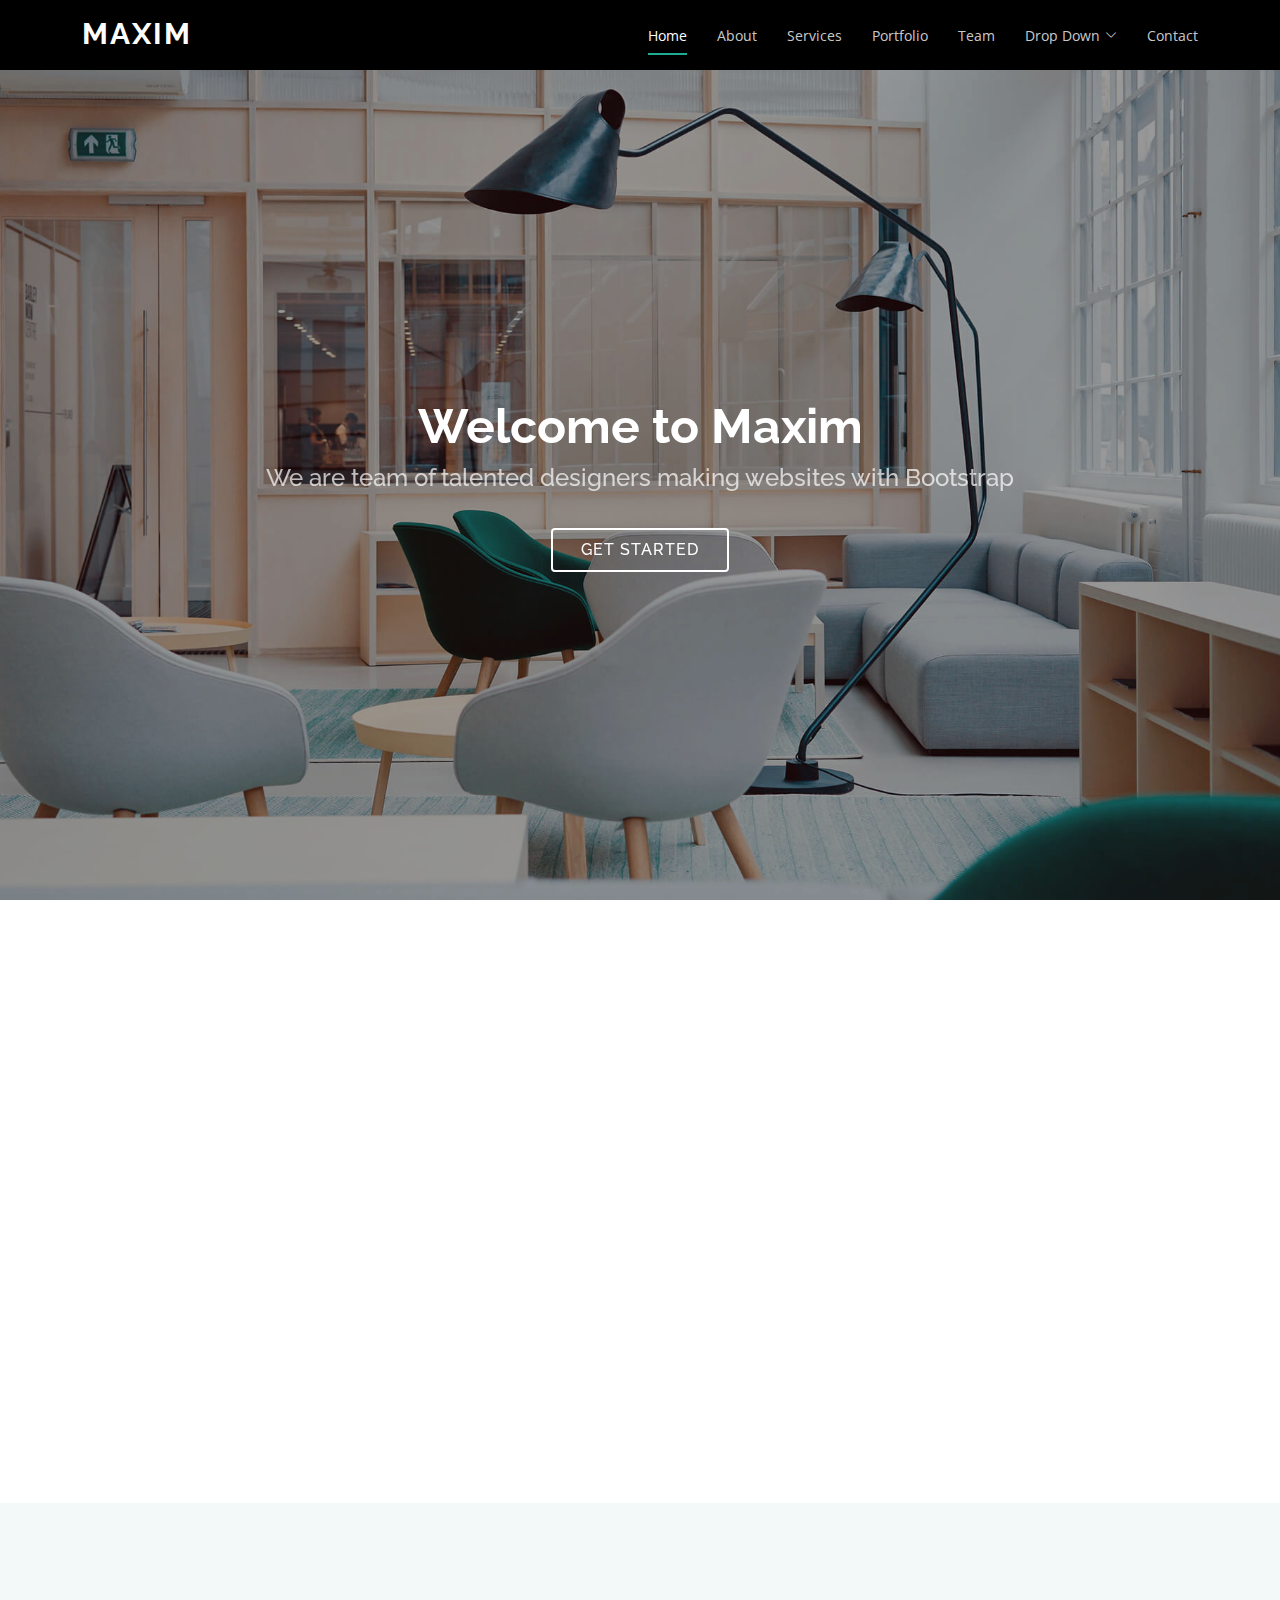
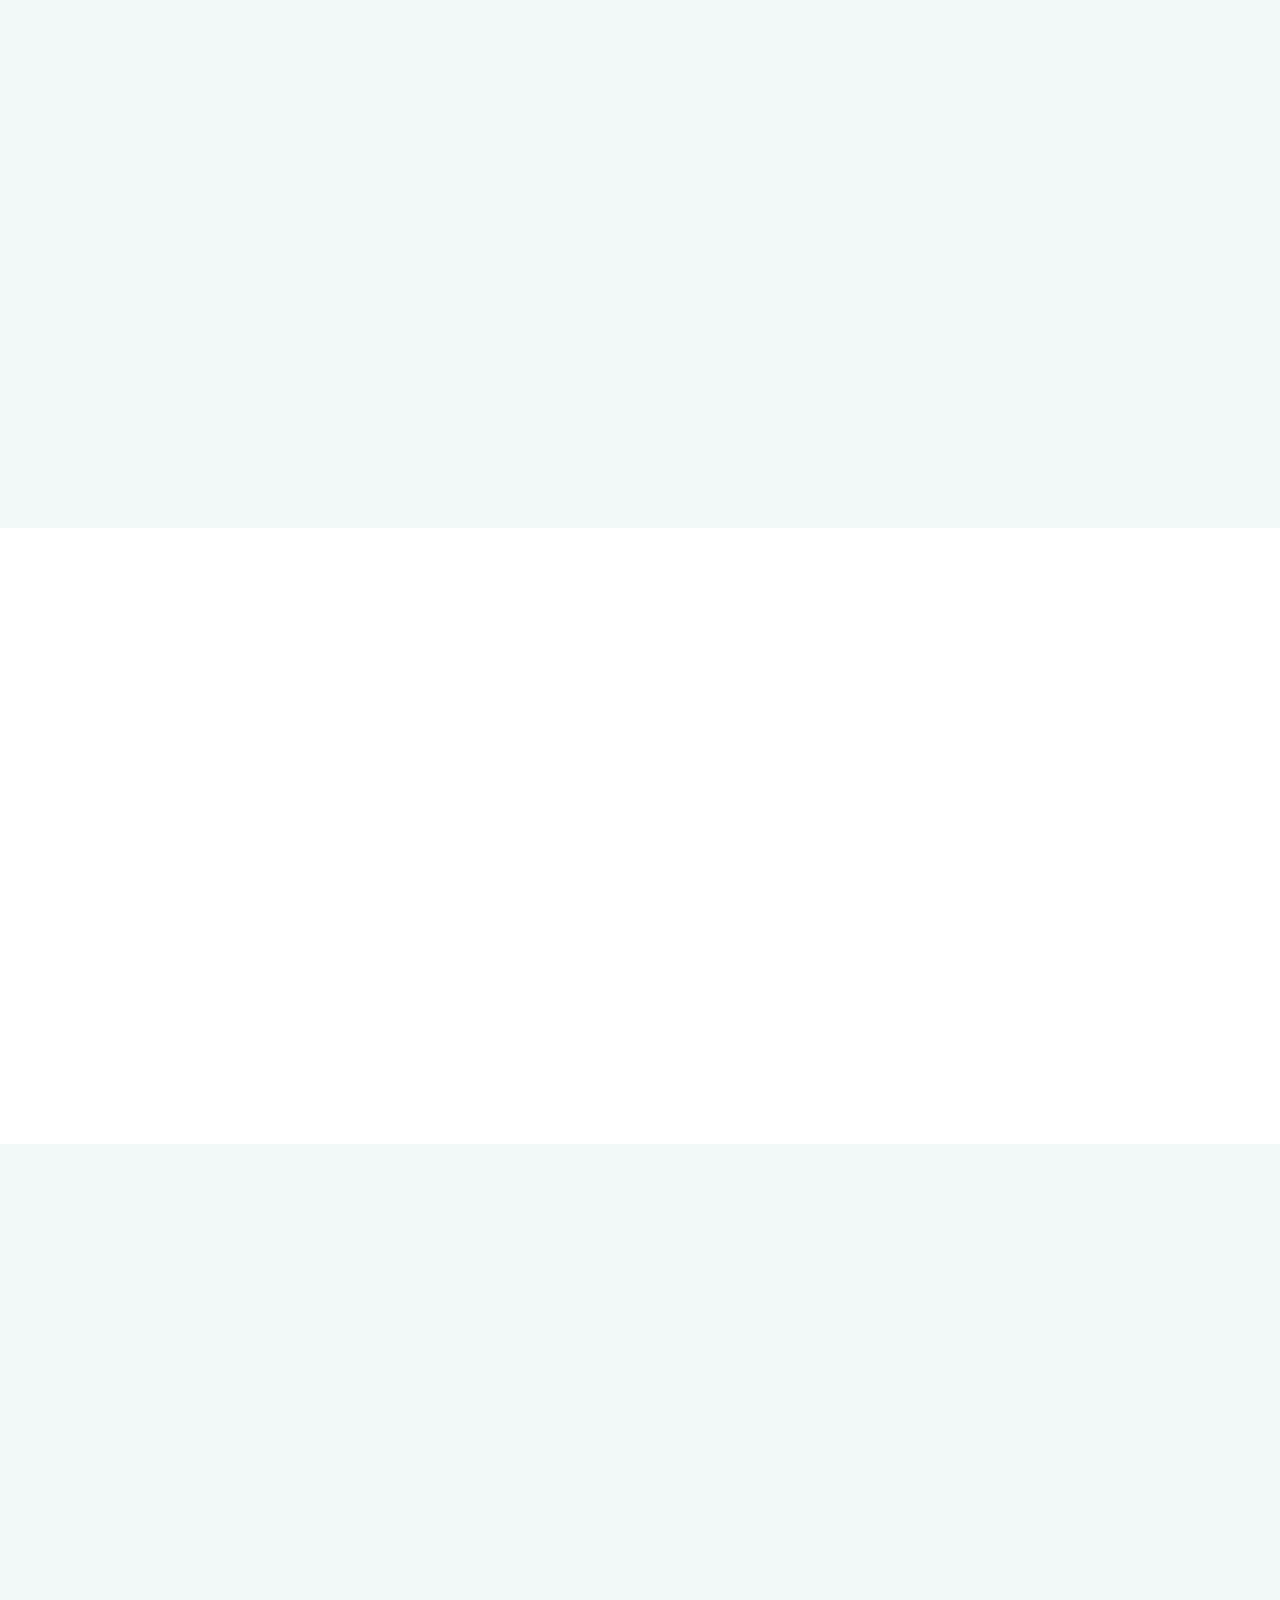
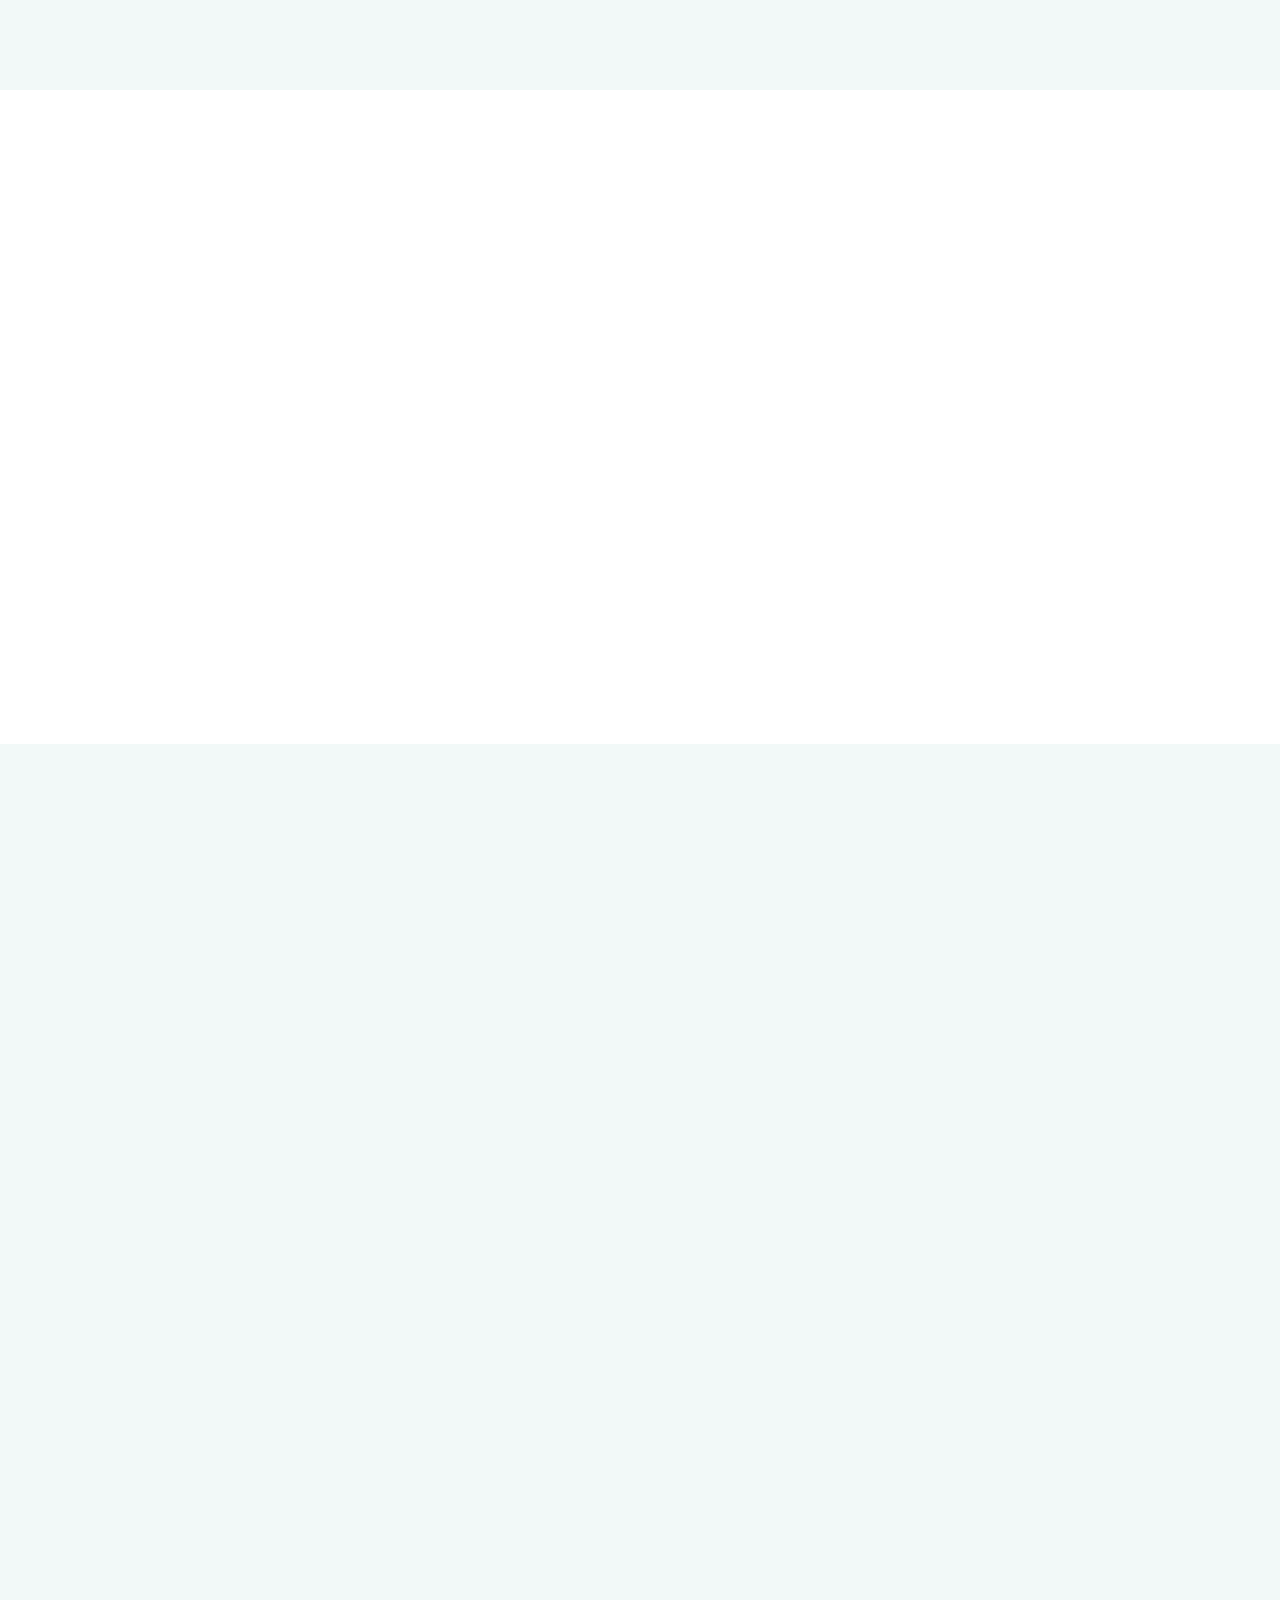
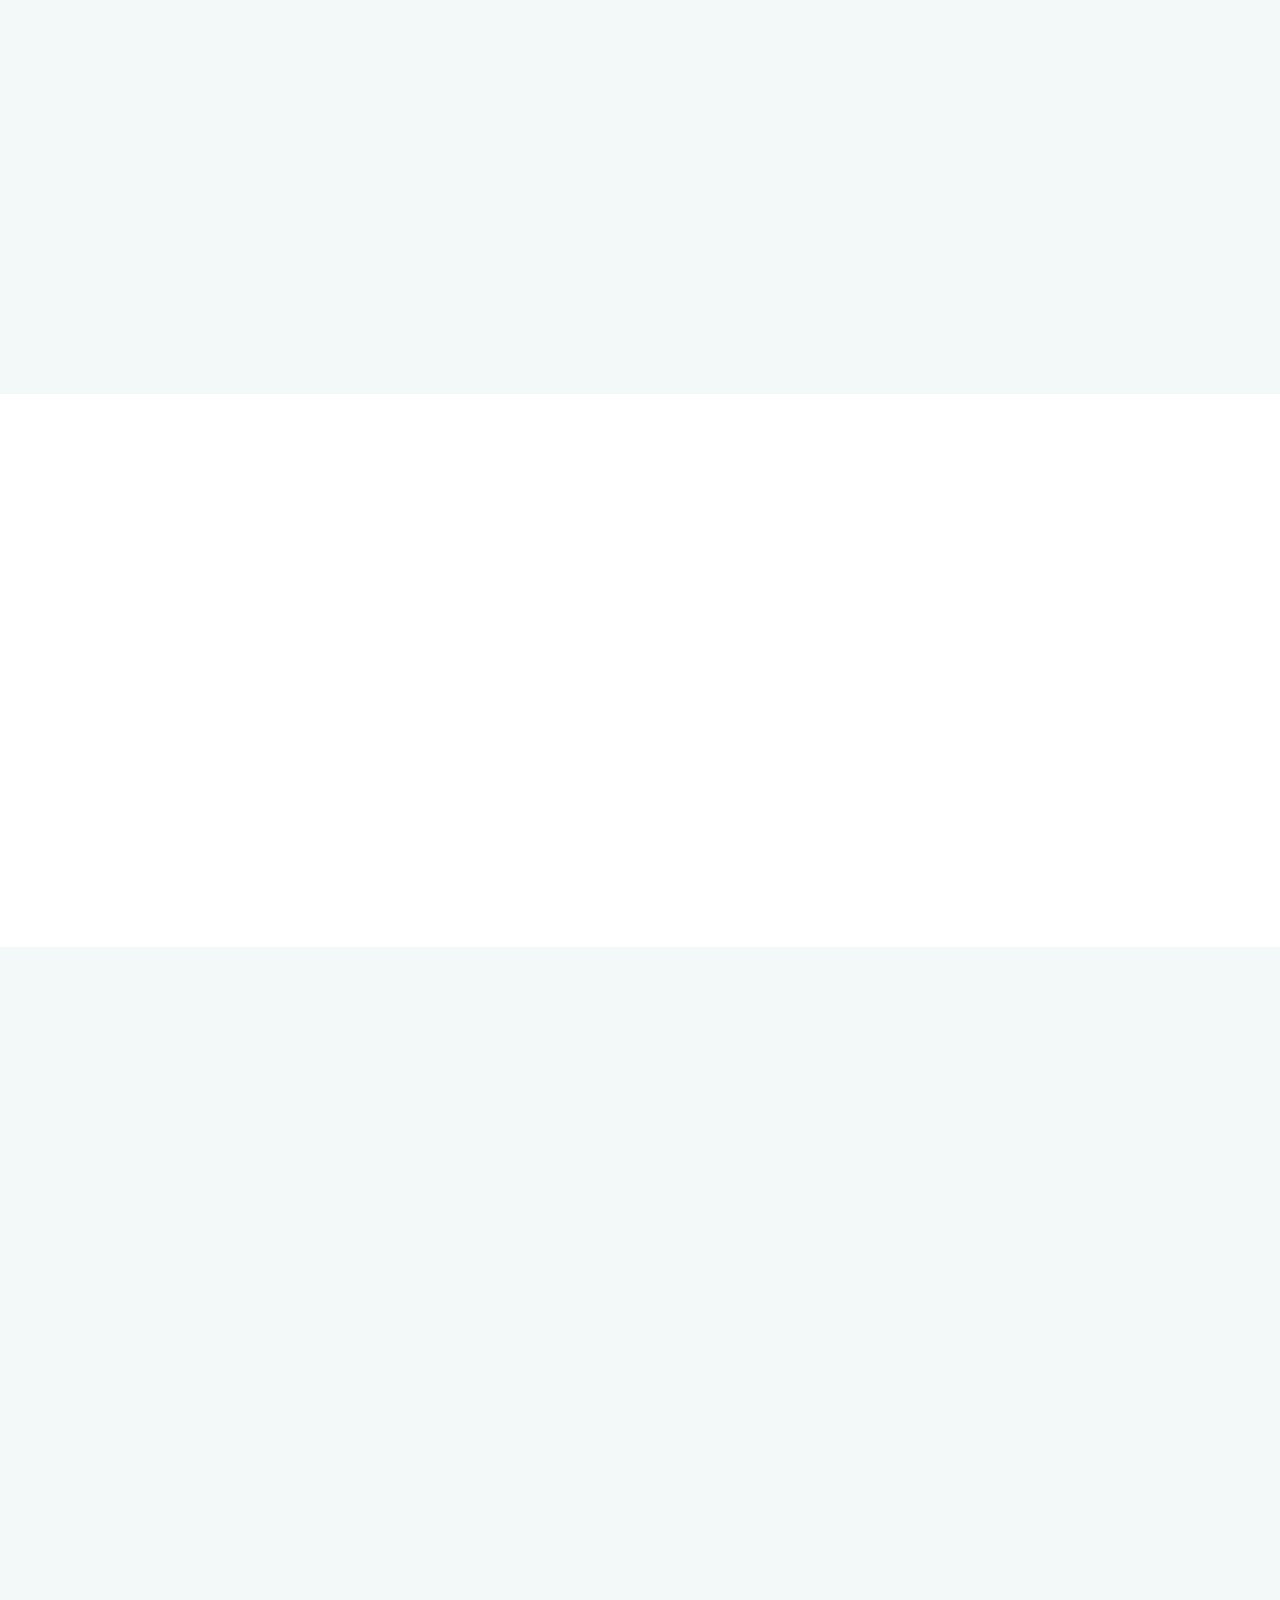
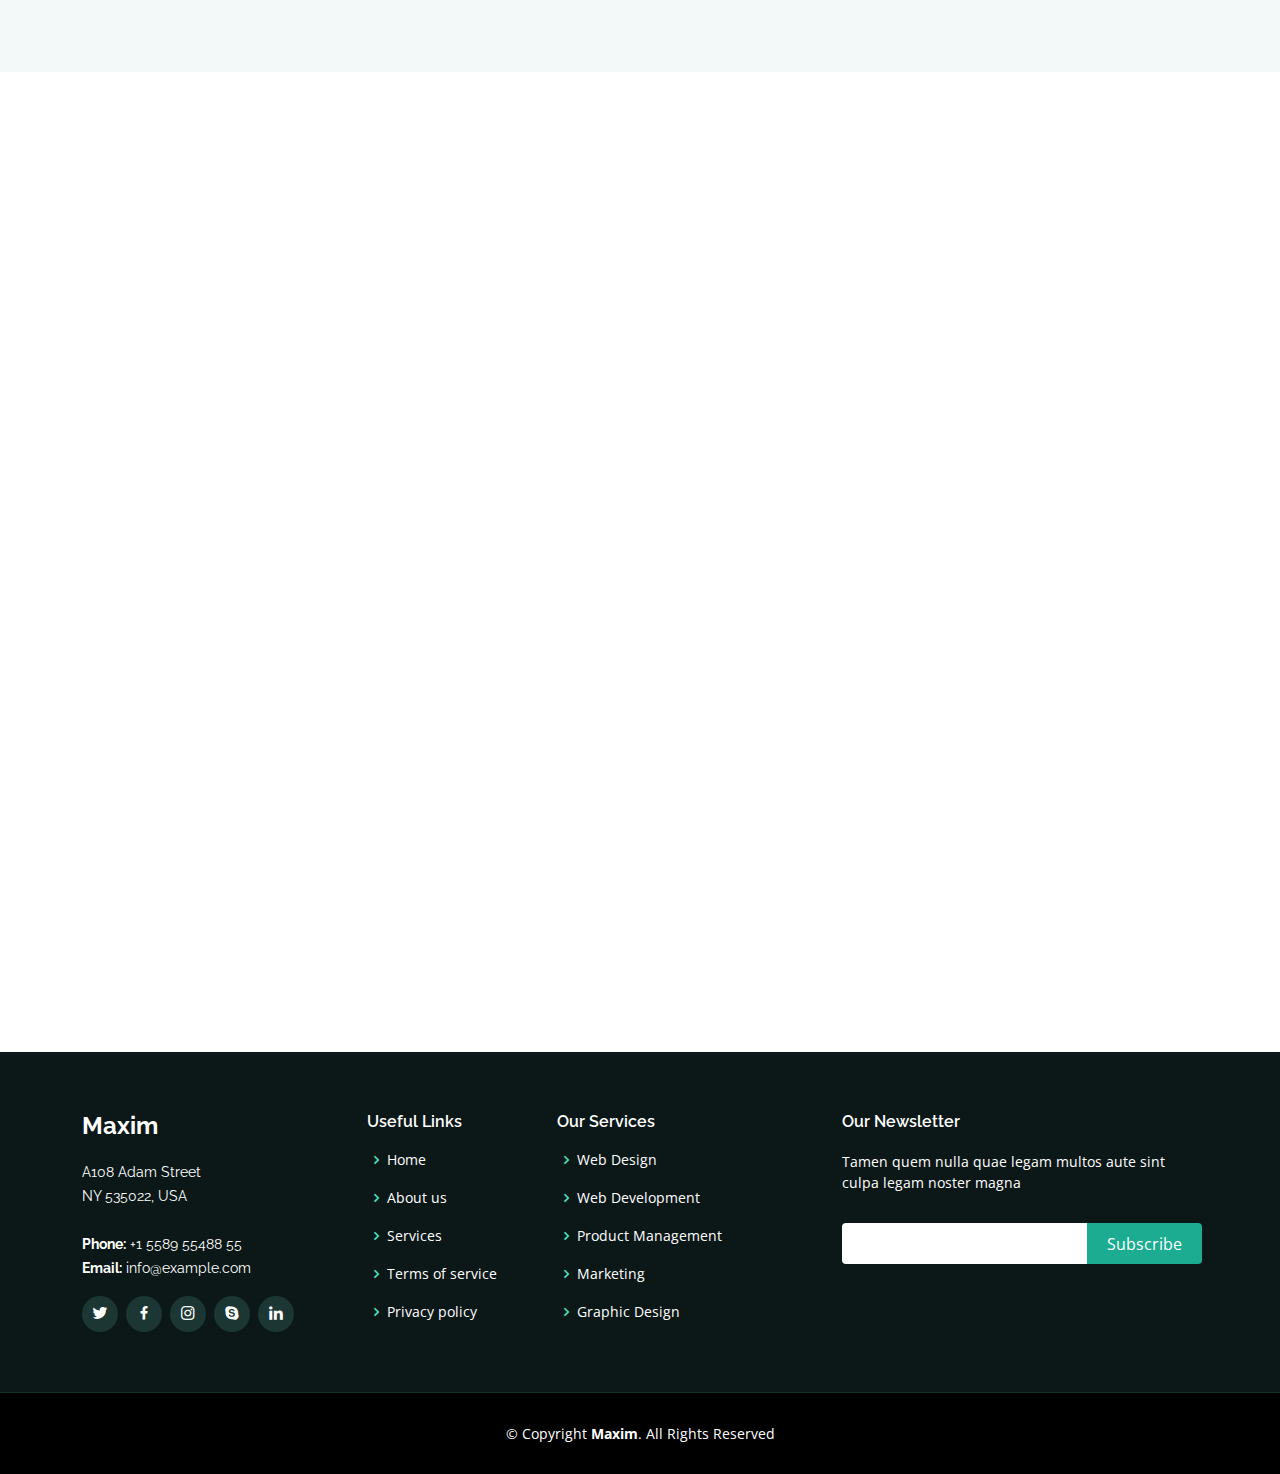
<file: index.html>
<!DOCTYPE html>
<html lang="en">

<head>
  <meta charset="utf-8">
  <meta content="width=device-width, initial-scale=1.0" name="viewport">

  <title>Maxim Bootstrap Template - Index</title>
  <meta content="" name="description">
  <meta content="" name="keywords">

  <!-- Favicons -->
  <link href="assets/img/favicon.png" rel="icon">
  <link href="assets/img/apple-touch-icon.png" rel="apple-touch-icon">

  <!-- Google Fonts -->
  <link href="https://fonts.googleapis.com/css?family=Open+Sans:300,300i,400,400i,600,600i,700,700i|Raleway:300,300i,400,400i,500,500i,600,600i,700,700i|Poppins:300,300i,400,400i,500,500i,600,600i,700,700i" rel="stylesheet">

  <!-- Vendor CSS Files -->
  <link href="assets/vendor/aos/aos.css" rel="stylesheet">
  <link href="assets/vendor/bootstrap/css/bootstrap.min.css" rel="stylesheet">
  <link href="assets/vendor/bootstrap-icons/bootstrap-icons.css" rel="stylesheet">
  <link href="assets/vendor/boxicons/css/boxicons.min.css" rel="stylesheet">
  <link href="assets/vendor/glightbox/css/glightbox.min.css" rel="stylesheet">
  <link href="assets/vendor/swiper/swiper-bundle.min.css" rel="stylesheet">

  <!-- Template Main CSS File -->
  <link href="assets/css/style.css" rel="stylesheet">

</head>

<body>

  <!-- ======= Header ======= -->
  <header id="header" class="fixed-top d-flex align-items-center">
    <div class="container d-flex justify-content-between">

      <div class="logo">
        <h1><a href="index.html">Maxim</a></h1>
        <!-- Uncomment below if you prefer to use an image logo -->
        <!-- <a href="index.html"><img src="assets/img/logo.png" alt="" class="img-fluid"></a>-->
      </div>

      <nav id="navbar" class="navbar">
        <ul>
          <li><a class="nav-link scrollto active" href="#hero">Home</a></li>
          <li><a class="nav-link scrollto" href="#about">About</a></li>
          <li><a class="nav-link scrollto" href="#services">Services</a></li>
          <li><a class="nav-link scrollto " href="#portfolio">Portfolio</a></li>
          <li><a class="nav-link scrollto" href="#team">Team</a></li>
          <li class="dropdown"><a href="#"><span>Drop Down</span> <i class="bi bi-chevron-down"></i></a>
            <ul>
              <li><a href="#">Drop Down 1</a></li>
              <li class="dropdown"><a href="#"><span>Deep Drop Down</span> <i class="bi bi-chevron-right"></i></a>
                <ul>
                  <li><a href="#">Deep Drop Down 1</a></li>
                  <li><a href="#">Deep Drop Down 2</a></li>
                  <li><a href="#">Deep Drop Down 3</a></li>
                  <li><a href="#">Deep Drop Down 4</a></li>
                  <li><a href="#">Deep Drop Down 5</a></li>
                </ul>
              </li>
              <li><a href="#">Drop Down 2</a></li>
              <li><a href="#">Drop Down 3</a></li>
              <li><a href="#">Drop Down 4</a></li>
            </ul>
          </li>
          <li><a class="nav-link scrollto" href="#contact">Contact</a></li>
        </ul>
        <i class="bi bi-list mobile-nav-toggle"></i>
      </nav><!-- .navbar -->

    </div>
  </header><!-- End Header -->

  <!-- ======= Hero Section ======= -->
  <section id="hero" class="d-flex flex-column justify-content-center align-items-center">
    <div class="container text-center text-md-left" data-aos="fade-up">
      <h1>Welcome to Maxim</h1>
      <h2>We are team of talented designers making websites with Bootstrap</h2>
      <a href="#about" class="btn-get-started scrollto">Get Started</a>
    </div>
  </section><!-- End Hero -->

  <main id="main">

    <!-- ======= About Section ======= -->
    <section id="about" class="about">
      <div class="container">

        <div class="row">
          <div class="col-xl-6 col-lg-7" data-aos="fade-right">
            <img src="assets/img/about-img.jpg" class="img-fluid" alt="">
          </div>
          <div class="col-xl-6 col-lg-5 pt-5 pt-lg-0">
            <h3 data-aos="fade-up">Voluptatem dignissimos provident</h3>
            <p data-aos="fade-up">
              Lorem ipsum dolor sit amet, consectetur adipiscing elit, sed do eiusmod tempor incididunt ut labore et dolore magna aliqua.
            </p>
            <div class="icon-box" data-aos="fade-up">
              <i class="bx bx-receipt"></i>
              <h4>Corporis voluptates sit</h4>
              <p>Consequuntur sunt aut quasi enim aliquam quae harum pariatur laboris nisi ut aliquip</p>
            </div>

            <div class="icon-box" data-aos="fade-up" data-aos-delay="100">
              <i class="bx bx-cube-alt"></i>
              <h4>Ullamco laboris nisi</h4>
              <p>Excepteur sint occaecat cupidatat non proident, sunt in culpa qui officia deserunt</p>
            </div>

            <div class="icon-box" data-aos="fade-up" data-aos-delay="200">
              <i class="bx bx-cube-alt"></i>
              <h4>Ullamco laboris nisi</h4>
              <p>Excepteur sint occaecat cupidatat non proident, sunt in culpa qui officia deserunt</p>
            </div>

          </div>
        </div>

      </div>
    </section><!-- End About Section -->

    <!-- ======= Steps Section ======= -->
    <section id="steps" class="steps section-bg">
      <div class="container">

        <div class="row no-gutters">

          <div class="col-lg-4 col-md-6 content-item" data-aos="fade-in">
            <span>01</span>
            <h4>Lorem Ipsum</h4>
            <p>Ulamco laboris nisi ut aliquip ex ea commodo consequat. Et consectetur ducimus vero placeat</p>
          </div>

          <div class="col-lg-4 col-md-6 content-item" data-aos="fade-in" data-aos-delay="100">
            <span>02</span>
            <h4>Repellat Nihil</h4>
            <p>Dolorem est fugiat occaecati voluptate velit esse. Dicta veritatis dolor quod et vel dire leno para dest</p>
          </div>

          <div class="col-lg-4 col-md-6 content-item" data-aos="fade-in" data-aos-delay="200">
            <span>03</span>
            <h4> Ad ad velit qui</h4>
            <p>Molestiae officiis omnis illo asperiores. Aut doloribus vitae sunt debitis quo vel nam quis</p>
          </div>

          <div class="col-lg-4 col-md-6 content-item" data-aos="fade-in" data-aos-delay="300">
            <span>04</span>
            <h4>Repellendus molestiae</h4>
            <p>Inventore quo sint a sint rerum. Distinctio blanditiis deserunt quod soluta quod nam mider lando casa</p>
          </div>

          <div class="col-lg-4 col-md-6 content-item" data-aos="fade-in" data-aos-delay="400">
            <span>05</span>
            <h4>Sapiente Magnam</h4>
            <p>Vitae dolorem in deleniti ipsum omnis tempore voluptatem. Qui possimus est repellendus est quibusdam</p>
          </div>

          <div class="col-lg-4 col-md-6 content-item" data-aos="fade-in" data-aos-delay="500">
            <span>06</span>
            <h4>Facilis Impedit</h4>
            <p>Quis eum numquam veniam ea voluptatibus voluptas. Excepturi aut nostrum repudiandae voluptatibus corporis sequi</p>
          </div>

        </div>

      </div>
    </section><!-- End Steps Section -->

    <!-- ======= Features Section ======= -->
    <section id="features" class="features">
      <div class="container">

        <div class="row">
          <div class="col-lg-4 mb-5 mb-lg-0" data-aos="fade-right">
            <ul class="nav nav-tabs flex-column">
              <li class="nav-item">
                <a class="nav-link active show" data-bs-toggle="tab" href="#tab-1">
                  <h4>Modi sit est</h4>
                  <p>Quis excepturi porro totam sint earum quo nulla perspiciatis eius.</p>
                </a>
              </li>
              <li class="nav-item mt-2">
                <a class="nav-link" data-bs-toggle="tab" href="#tab-2">
                  <h4>Unde praesentium sed</h4>
                  <p>Voluptas vel esse repudiandae quo excepturi.</p>
                </a>
              </li>
              <li class="nav-item mt-2">
                <a class="nav-link" data-bs-toggle="tab" href="#tab-3">
                  <h4>Pariatur explicabo vel</h4>
                  <p>Velit veniam ipsa sit nihil blanditiis mollitia natus.</p>
                </a>
              </li>
              <li class="nav-item mt-2">
                <a class="nav-link" data-bs-toggle="tab" href="#tab-4">
                  <h4>Nostrum qui quasi</h4>
                  <p>Ratione hic sapiente nostrum doloremque illum nulla praesentium id</p>
                </a>
              </li>
            </ul>
          </div>
          <div class="col-lg-7 ml-auto" data-aos="fade-left">
            <div class="tab-content">
              <div class="tab-pane active show" id="tab-1">
                <figure>
                  <img src="assets/img/features-1.png" alt="" class="img-fluid">
                </figure>
              </div>
              <div class="tab-pane" id="tab-2">
                <figure>
                  <img src="assets/img/features-2.png" alt="" class="img-fluid">
                </figure>
              </div>
              <div class="tab-pane" id="tab-3">
                <figure>
                  <img src="assets/img/features-3.png" alt="" class="img-fluid">
                </figure>
              </div>
              <div class="tab-pane" id="tab-4">
                <figure>
                  <img src="assets/img/features-4.png" alt="" class="img-fluid">
                </figure>
              </div>
            </div>
          </div>
        </div>

      </div>
    </section><!-- End Features Section -->

    <!-- ======= Services Section ======= -->
    <section id="services" class="services section-bg">
      <div class="container">

        <div class="section-title" data-aos="fade-up">
          <h2>Services</h2>
          <p>Magnam dolores commodi suscipit. Necessitatibus eius consequatur ex aliquid fuga eum quidem. Sit sint consectetur velit. Quisquam quos quisquam cupiditate. Et nemo qui impedit suscipit alias ea. Quia fugiat sit in iste officiis commodi quidem hic quas.</p>
        </div>

        <div class="row">
          <div class="col-md-6 col-lg-3 d-flex align-items-stretch mb-5 mb-lg-0" data-aos="fade-up">
            <div class="icon-box icon-box-pink">
              <div class="icon"><i class="bx bxl-dribbble"></i></div>
              <h4 class="title"><a href="">Lorem Ipsum</a></h4>
              <p class="description">Voluptatum deleniti atque corrupti quos dolores et quas molestias excepturi sint occaecati cupiditate</p>
            </div>
          </div>

          <div class="col-md-6 col-lg-3 d-flex align-items-stretch mb-5 mb-lg-0" data-aos="fade-up" data-aos-delay="100">
            <div class="icon-box icon-box-cyan">
              <div class="icon"><i class="bx bx-file"></i></div>
              <h4 class="title"><a href="">Sed ut perspiciatis</a></h4>
              <p class="description">Duis aute irure dolor in reprehenderit in voluptate velit esse cillum dolore eu fugiat nulla</p>
            </div>
          </div>

          <div class="col-md-6 col-lg-3 d-flex align-items-stretch mb-5 mb-lg-0" data-aos="fade-up" data-aos-delay="200">
            <div class="icon-box icon-box-green">
              <div class="icon"><i class="bx bx-tachometer"></i></div>
              <h4 class="title"><a href="">Magni Dolores</a></h4>
              <p class="description">Excepteur sint occaecat cupidatat non proident, sunt in culpa qui officia deserunt mollit anim</p>
            </div>
          </div>

          <div class="col-md-6 col-lg-3 d-flex align-items-stretch mb-5 mb-lg-0" data-aos="fade-up" data-aos-delay="300">
            <div class="icon-box icon-box-blue">
              <div class="icon"><i class="bx bx-world"></i></div>
              <h4 class="title"><a href="">Nemo Enim</a></h4>
              <p class="description">At vero eos et accusamus et iusto odio dignissimos ducimus qui blanditiis praesentium voluptatum</p>
            </div>
          </div>

        </div>

      </div>
    </section><!-- End Services Section -->

    <!-- ======= Testimonials Section ======= -->
    <section id="testimonials" class="testimonials">
      <div class="container">

        <div class="section-title" data-aos="fade-up">
          <h2>Testimonials</h2>
          <p>Magnam dolores commodi suscipit. Necessitatibus eius consequatur ex aliquid fuga eum quidem. Sit sint consectetur velit. Quisquam quos quisquam cupiditate. Et nemo qui impedit suscipit alias ea. Quia fugiat sit in iste officiis commodi quidem hic quas.</p>
        </div>

        <div class="testimonials-slider swiper-container" data-aos="fade-up" data-aos-delay="100">
          <div class="swiper-wrapper">

            <div class="swiper-slide">
              <div class="testimonial-item">
                <p>
                  <i class="bx bxs-quote-alt-left quote-icon-left"></i>
                  Proin iaculis purus consequat sem cure digni ssim donec porttitora entum suscipit rhoncus. Accusantium quam, ultricies eget id, aliquam eget nibh et. Maecen aliquam, risus at semper.
                  <i class="bx bxs-quote-alt-right quote-icon-right"></i>
                </p>
                <img src="assets/img/testimonials/testimonials-1.jpg" class="testimonial-img" alt="">
                <h3>Saul Goodman</h3>
                <h4>Ceo &amp; Founder</h4>
              </div>
            </div><!-- End testimonial item -->

            <div class="swiper-slide">
              <div class="testimonial-item">
                <p>
                  <i class="bx bxs-quote-alt-left quote-icon-left"></i>
                  Export tempor illum tamen malis malis eram quae irure esse labore quem cillum quid cillum eram malis quorum velit fore eram velit sunt aliqua noster fugiat irure amet legam anim culpa.
                  <i class="bx bxs-quote-alt-right quote-icon-right"></i>
                </p>
                <img src="assets/img/testimonials/testimonials-2.jpg" class="testimonial-img" alt="">
                <h3>Sara Wilsson</h3>
                <h4>Designer</h4>
              </div>
            </div><!-- End testimonial item -->

            <div class="swiper-slide">
              <div class="testimonial-item">
                <p>
                  <i class="bx bxs-quote-alt-left quote-icon-left"></i>
                  Enim nisi quem export duis labore cillum quae magna enim sint quorum nulla quem veniam duis minim tempor labore quem eram duis noster aute amet eram fore quis sint minim.
                  <i class="bx bxs-quote-alt-right quote-icon-right"></i>
                </p>
                <img src="assets/img/testimonials/testimonials-3.jpg" class="testimonial-img" alt="">
                <h3>Jena Karlis</h3>
                <h4>Store Owner</h4>
              </div>
            </div><!-- End testimonial item -->

            <div class="swiper-slide">
              <div class="testimonial-item">
                <p>
                  <i class="bx bxs-quote-alt-left quote-icon-left"></i>
                  Fugiat enim eram quae cillum dolore dolor amet nulla culpa multos export minim fugiat minim velit minim dolor enim duis veniam ipsum anim magna sunt elit fore quem dolore labore illum veniam.
                  <i class="bx bxs-quote-alt-right quote-icon-right"></i>
                </p>
                <img src="assets/img/testimonials/testimonials-4.jpg" class="testimonial-img" alt="">
                <h3>Matt Brandon</h3>
                <h4>Freelancer</h4>
              </div>
            </div><!-- End testimonial item -->

            <div class="swiper-slide">
              <div class="testimonial-item">
                <p>
                  <i class="bx bxs-quote-alt-left quote-icon-left"></i>
                  Quis quorum aliqua sint quem legam fore sunt eram irure aliqua veniam tempor noster veniam enim culpa labore duis sunt culpa nulla illum cillum fugiat legam esse veniam culpa fore nisi cillum quid.
                  <i class="bx bxs-quote-alt-right quote-icon-right"></i>
                </p>
                <img src="assets/img/testimonials/testimonials-5.jpg" class="testimonial-img" alt="">
                <h3>John Larson</h3>
                <h4>Entrepreneur</h4>
              </div>
            </div><!-- End testimonial item -->

          </div>
          <div class="swiper-pagination"></div>
        </div>

      </div>
    </section><!-- End Testimonials Section -->

    <!-- ======= Portfolio Section ======= -->
    <section id="portfolio" class="portfolio section-bg">
      <div class="container">

        <div class="section-title" data-aos="fade-up">
          <h2>Portfolio</h2>
          <p>Magnam dolores commodi suscipit. Necessitatibus eius consequatur ex aliquid fuga eum quidem. Sit sint consectetur velit. Quisquam quos quisquam cupiditate. Et nemo qui impedit suscipit alias ea. Quia fugiat sit in iste officiis commodi quidem hic quas.</p>
        </div>

        <div class="row" data-aos="fade-up">
          <div class="col-lg-12 d-flex justify-content-center">
            <ul id="portfolio-flters">
              <li data-filter="*" class="filter-active">All</li>
              <li data-filter=".filter-app">App</li>
              <li data-filter=".filter-card">Card</li>
              <li data-filter=".filter-web">Web</li>
            </ul>
          </div>
        </div>

        <div class="row portfolio-container" data-aos="fade-up">

          <div class="col-lg-4 col-md-6 portfolio-item filter-app">
            <div class="portfolio-wrap">
              <img src="assets/img/portfolio/portfolio-1.jpg" class="img-fluid" alt="">
              <div class="portfolio-info">
                <h4>App 1</h4>
                <p>App</p>
                <div class="portfolio-links">
                  <a href="assets/img/portfolio/portfolio-1.jpg" data-gallery="portfolioGallery" class="portfolio-lightbox" title="App 1"><i class="bx bx-plus"></i></a>
                  <a href="portfolio-details.html" title="More Details"><i class="bx bx-link"></i></a>
                </div>
              </div>
            </div>
          </div>

          <div class="col-lg-4 col-md-6 portfolio-item filter-web">
            <div class="portfolio-wrap">
              <img src="assets/img/portfolio/portfolio-2.jpg" class="img-fluid" alt="">
              <div class="portfolio-info">
                <h4>Web 3</h4>
                <p>Web</p>
                <div class="portfolio-links">
                  <a href="assets/img/portfolio/portfolio-2.jpg" data-gallery="portfolioGallery" class="portfolio-lightbox" title="Web 3"><i class="bx bx-plus"></i></a>
                  <a href="portfolio-details.html" title="More Details"><i class="bx bx-link"></i></a>
                </div>
              </div>
            </div>
          </div>

          <div class="col-lg-4 col-md-6 portfolio-item filter-app">
            <div class="portfolio-wrap">
              <img src="assets/img/portfolio/portfolio-3.jpg" class="img-fluid" alt="">
              <div class="portfolio-info">
                <h4>App 2</h4>
                <p>App</p>
                <div class="portfolio-links">
                  <a href="assets/img/portfolio/portfolio-3.jpg" data-gallery="portfolioGallery" class="portfolio-lightbox" title="App 2"><i class="bx bx-plus"></i></a>
                  <a href="portfolio-details.html" title="More Details"><i class="bx bx-link"></i></a>
                </div>
              </div>
            </div>
          </div>

          <div class="col-lg-4 col-md-6 portfolio-item filter-card">
            <div class="portfolio-wrap">
              <img src="assets/img/portfolio/portfolio-4.jpg" class="img-fluid" alt="">
              <div class="portfolio-info">
                <h4>Card 2</h4>
                <p>Card</p>
                <div class="portfolio-links">
                  <a href="assets/img/portfolio/portfolio-4.jpg" data-gallery="portfolioGallery" class="portfolio-lightbox" title="Card 2"><i class="bx bx-plus"></i></a>
                  <a href="portfolio-details.html" title="More Details"><i class="bx bx-link"></i></a>
                </div>
              </div>
            </div>
          </div>

          <div class="col-lg-4 col-md-6 portfolio-item filter-web">
            <div class="portfolio-wrap">
              <img src="assets/img/portfolio/portfolio-5.jpg" class="img-fluid" alt="">
              <div class="portfolio-info">
                <h4>Web 2</h4>
                <p>Web</p>
                <div class="portfolio-links">
                  <a href="assets/img/portfolio/portfolio-5.jpg" data-gallery="portfolioGallery" class="portfolio-lightbox" title="Web 2"><i class="bx bx-plus"></i></a>
                  <a href="portfolio-details.html" title="More Details"><i class="bx bx-link"></i></a>
                </div>
              </div>
            </div>
          </div>

          <div class="col-lg-4 col-md-6 portfolio-item filter-app">
            <div class="portfolio-wrap">
              <img src="assets/img/portfolio/portfolio-6.jpg" class="img-fluid" alt="">
              <div class="portfolio-info">
                <h4>App 3</h4>
                <p>App</p>
                <div class="portfolio-links">
                  <a href="assets/img/portfolio/portfolio-6.jpg" data-gallery="portfolioGallery" class="portfolio-lightbox" title="App 3"><i class="bx bx-plus"></i></a>
                  <a href="portfolio-details.html" title="More Details"><i class="bx bx-link"></i></a>
                </div>
              </div>
            </div>
          </div>

          <div class="col-lg-4 col-md-6 portfolio-item filter-card">
            <div class="portfolio-wrap">
              <img src="assets/img/portfolio/portfolio-7.jpg" class="img-fluid" alt="">
              <div class="portfolio-info">
                <h4>Card 1</h4>
                <p>Card</p>
                <div class="portfolio-links">
                  <a href="assets/img/portfolio/portfolio-7.jpg" data-gallery="portfolioGallery" class="portfolio-lightbox" title="Card 1"><i class="bx bx-plus"></i></a>
                  <a href="portfolio-details.html" title="More Details"><i class="bx bx-link"></i></a>
                </div>
              </div>
            </div>
          </div>

          <div class="col-lg-4 col-md-6 portfolio-item filter-card">
            <div class="portfolio-wrap">
              <img src="assets/img/portfolio/portfolio-8.jpg" class="img-fluid" alt="">
              <div class="portfolio-info">
                <h4>Card 3</h4>
                <p>Card</p>
                <div class="portfolio-links">
                  <a href="assets/img/portfolio/portfolio-8.jpg" data-gallery="portfolioGallery" class="portfolio-lightbox" title="Card 3"><i class="bx bx-plus"></i></a>
                  <a href="portfolio-details.html" title="More Details"><i class="bx bx-link"></i></a>
                </div>
              </div>
            </div>
          </div>

          <div class="col-lg-4 col-md-6 portfolio-item filter-web">
            <div class="portfolio-wrap">
              <img src="assets/img/portfolio/portfolio-9.jpg" class="img-fluid" alt="">
              <div class="portfolio-info">
                <h4>Web 3</h4>
                <p>Web</p>
                <div class="portfolio-links">
                  <a href="assets/img/portfolio/portfolio-9.jpg" data-gallery="portfolioGallery" class="portfolio-lightbox" title="Web 3"><i class="bx bx-plus"></i></a>
                  <a href="portfolio-details.html" title="More Details"><i class="bx bx-link"></i></a>
                </div>
              </div>
            </div>
          </div>

        </div>

      </div>
    </section><!-- End Portfolio Section -->

    <!-- ======= Team Section ======= -->
    <section id="team" class="team">
      <div class="container">

        <div class="section-title" data-aos="fade-up">
          <h2>Team</h2>
          <p>Magnam dolores commodi suscipit. Necessitatibus eius consequatur ex aliquid fuga eum quidem. Sit sint consectetur velit. Quisquam quos quisquam cupiditate. Et nemo qui impedit suscipit alias ea. Quia fugiat sit in iste officiis commodi quidem hic quas.</p>
        </div>

        <div class="row">

          <div class="col-xl-3 col-lg-4 col-md-6" data-aos="fade-up">
            <div class="member">
              <img src="assets/img/team/team-1.jpg" class="img-fluid" alt="">
              <div class="member-info">
                <div class="member-info-content">
                  <h4>Walter White</h4>
                  <span>Chief Executive Officer</span>
                </div>
                <div class="social">
                  <a href=""><i class="bi bi-twitter"></i></a>
                  <a href=""><i class="bi bi-facebook"></i></a>
                  <a href=""><i class="bi bi-instagram"></i></a>
                  <a href=""><i class="bi bi-linkedin"></i></a>
                </div>
              </div>
            </div>
          </div>

          <div class="col-xl-3 col-lg-4 col-md-6" data-aos="fade-up" data-aos-delay="100">
            <div class="member">
              <img src="assets/img/team/team-2.jpg" class="img-fluid" alt="">
              <div class="member-info">
                <div class="member-info-content">
                  <h4>Sarah Jhonson</h4>
                  <span>Product Manager</span>
                </div>
                <div class="social">
                  <a href=""><i class="bi bi-twitter"></i></a>
                  <a href=""><i class="bi bi-facebook"></i></a>
                  <a href=""><i class="bi bi-instagram"></i></a>
                  <a href=""><i class="bi bi-linkedin"></i></a>
                </div>
              </div>
            </div>
          </div>

          <div class="col-xl-3 col-lg-4 col-md-6" data-aos="fade-up" data-aos-delay="200">
            <div class="member">
              <img src="assets/img/team/team-3.jpg" class="img-fluid" alt="">
              <div class="member-info">
                <div class="member-info-content">
                  <h4>William Anderson</h4>
                  <span>CTO</span>
                </div>
                <div class="social">
                  <a href=""><i class="bi bi-twitter"></i></a>
                  <a href=""><i class="bi bi-facebook"></i></a>
                  <a href=""><i class="bi bi-instagram"></i></a>
                  <a href=""><i class="bi bi-linkedin"></i></a>
                </div>
              </div>
            </div>
          </div>

          <div class="col-xl-3 col-lg-4 col-md-6" data-aos="fade-up" data-aos-delay="300">
            <div class="member">
              <img src="assets/img/team/team-4.jpg" class="img-fluid" alt="">
              <div class="member-info">
                <div class="member-info-content">
                  <h4>Amanda Jepson</h4>
                  <span>Accountant</span>
                </div>
                <div class="social">
                  <a href=""><i class="bi bi-twitter"></i></a>
                  <a href=""><i class="bi bi-facebook"></i></a>
                  <a href=""><i class="bi bi-instagram"></i></a>
                  <a href=""><i class="bi bi-linkedin"></i></a>
                </div>
              </div>
            </div>
          </div>

        </div>

      </div>
    </section><!-- End Team Section -->

    <!-- ======= F.A.Q Section ======= -->
    <section id="faq" class="faq section-bg">
      <div class="container">

        <div class="section-title" data-aos="fade-up">
          <h2>F.A.Q</h2>
          <p>Magnam dolores commodi suscipit. Necessitatibus eius consequatur ex aliquid fuga eum quidem. Sit sint consectetur velit. Quisquam quos quisquam cupiditate. Et nemo qui impedit suscipit alias ea. Quia fugiat sit in iste officiis commodi quidem hic quas.</p>
        </div>

        <div class="faq-list">
          <ul>
            <li data-aos="fade-up">
              <i class="bx bx-help-circle icon-help"></i> <a data-bs-toggle="collapse" class="collapse" data-bs-target="#faq-list-1">Non consectetur a erat nam at lectus urna duis? <i class="bx bx-chevron-down icon-show"></i><i class="bx bx-chevron-up icon-close"></i></a>
              <div id="faq-list-1" class="collapse show" data-bs-parent=".faq-list">
                <p>
                  Feugiat pretium nibh ipsum consequat. Tempus iaculis urna id volutpat lacus laoreet non curabitur gravida. Venenatis lectus magna fringilla urna porttitor rhoncus dolor purus non.
                </p>
              </div>
            </li>

            <li data-aos="fade-up" data-aos-delay="100">
              <i class="bx bx-help-circle icon-help"></i> <a data-bs-toggle="collapse" data-bs-target="#faq-list-2" class="collapsed">Feugiat scelerisque varius morbi enim nunc? <i class="bx bx-chevron-down icon-show"></i><i class="bx bx-chevron-up icon-close"></i></a>
              <div id="faq-list-2" class="collapse" data-bs-parent=".faq-list">
                <p>
                  Dolor sit amet consectetur adipiscing elit pellentesque habitant morbi. Id interdum velit laoreet id donec ultrices. Fringilla phasellus faucibus scelerisque eleifend donec pretium. Est pellentesque elit ullamcorper dignissim. Mauris ultrices eros in cursus turpis massa tincidunt dui.
                </p>
              </div>
            </li>

            <li data-aos="fade-up" data-aos-delay="200">
              <i class="bx bx-help-circle icon-help"></i> <a data-bs-toggle="collapse" data-bs-target="#faq-list-3" class="collapsed">Dolor sit amet consectetur adipiscing elit? <i class="bx bx-chevron-down icon-show"></i><i class="bx bx-chevron-up icon-close"></i></a>
              <div id="faq-list-3" class="collapse" data-bs-parent=".faq-list">
                <p>
                  Eleifend mi in nulla posuere sollicitudin aliquam ultrices sagittis orci. Faucibus pulvinar elementum integer enim. Sem nulla pharetra diam sit amet nisl suscipit. Rutrum tellus pellentesque eu tincidunt. Lectus urna duis convallis convallis tellus. Urna molestie at elementum eu facilisis sed odio morbi quis
                </p>
              </div>
            </li>

            <li data-aos="fade-up" data-aos-delay="300">
              <i class="bx bx-help-circle icon-help"></i> <a data-bs-toggle="collapse" data-bs-target="#faq-list-4" class="collapsed">Tempus quam pellentesque nec nam aliquam sem et tortor consequat? <i class="bx bx-chevron-down icon-show"></i><i class="bx bx-chevron-up icon-close"></i></a>
              <div id="faq-list-4" class="collapse" data-bs-parent=".faq-list">
                <p>
                  Molestie a iaculis at erat pellentesque adipiscing commodo. Dignissim suspendisse in est ante in. Nunc vel risus commodo viverra maecenas accumsan. Sit amet nisl suscipit adipiscing bibendum est. Purus gravida quis blandit turpis cursus in.
                </p>
              </div>
            </li>

            <li data-aos="fade-up" data-aos-delay="400">
              <i class="bx bx-help-circle icon-help"></i> <a data-bs-toggle="collapse" data-bs-target="#faq-list-5" class="collapsed">Tortor vitae purus faucibus ornare. Varius vel pharetra vel turpis nunc eget lorem dolor? <i class="bx bx-chevron-down icon-show"></i><i class="bx bx-chevron-up icon-close"></i></a>
              <div id="faq-list-5" class="collapse" data-bs-parent=".faq-list">
                <p>
                  Laoreet sit amet cursus sit amet dictum sit amet justo. Mauris vitae ultricies leo integer malesuada nunc vel. Tincidunt eget nullam non nisi est sit amet. Turpis nunc eget lorem dolor sed. Ut venenatis tellus in metus vulputate eu scelerisque.
                </p>
              </div>
            </li>

          </ul>
        </div>

      </div>
    </section><!-- End F.A.Q Section -->

    <!-- ======= Contact Section ======= -->
    <section id="contact" class="contact">
      <div class="container">

        <div class="section-title" data-aos="fade-up">
          <h2>Contact</h2>
          <p>Magnam dolores commodi suscipit. Necessitatibus eius consequatur ex aliquid fuga eum quidem. Sit sint consectetur velit. Quisquam quos quisquam cupiditate. Et nemo qui impedit suscipit alias ea. Quia fugiat sit in iste officiis commodi quidem hic quas.</p>
        </div>

        <div class="row no-gutters justify-content-center" data-aos="fade-up">

          <div class="col-lg-5 d-flex align-items-stretch">
            <div class="info">
              <div class="address">
                <i class="bi bi-geo-alt"></i>
                <h4>Location:</h4>
                <p>A108 Adam Street, New York, NY 535022</p>
              </div>

              <div class="email mt-4">
                <i class="bi bi-envelope"></i>
                <h4>Email:</h4>
                <p>info@example.com</p>
              </div>

              <div class="phone mt-4">
                <i class="bi bi-phone"></i>
                <h4>Call:</h4>
                <p>+1 5589 55488 55s</p>
              </div>

            </div>

          </div>

          <div class="col-lg-5 d-flex align-items-stretch">
            <iframe style="border:0; width: 100%; height: 270px;" src="https://www.google.com/maps/embed?pb=!1m14!1m8!1m3!1d12097.433213460943!2d-74.0062269!3d40.7101282!3m2!1i1024!2i768!4f13.1!3m3!1m2!1s0x0%3A0xb89d1fe6bc499443!2sDowntown+Conference+Center!5e0!3m2!1smk!2sbg!4v1539943755621" frameborder="0" allowfullscreen></iframe>
          </div>

        </div>

        <div class="row mt-5 justify-content-center" data-aos="fade-up">
          <div class="col-lg-10">
            <form action="forms/contact.php" method="post" role="form" class="php-email-form">
              <div class="row">
                <div class="col-md-6 form-group">
                  <input type="text" name="name" class="form-control" id="name" placeholder="Your Name" required>
                </div>
                <div class="col-md-6 form-group mt-3 mt-md-0">
                  <input type="email" class="form-control" name="email" id="email" placeholder="Your Email" required>
                </div>
              </div>
              <div class="form-group mt-3">
                <input type="text" class="form-control" name="subject" id="subject" placeholder="Subject" required>
              </div>
              <div class="form-group mt-3">
                <textarea class="form-control" name="message" rows="5" placeholder="Message" required></textarea>
              </div>
              <div class="my-3">
                <div class="loading">Loading</div>
                <div class="error-message"></div>
                <div class="sent-message">Your message has been sent. Thank you!</div>
              </div>
              <div class="text-center"><button type="submit">Send Message</button></div>
            </form>
          </div>

        </div>

      </div>
    </section><!-- End Contact Section -->

  </main><!-- End #main -->

  <!-- ======= Footer ======= -->
  <footer id="footer">
    <div class="footer-top">
      <div class="container">
        <div class="row">

          <div class="col-lg-3 col-md-6">
            <div class="footer-info">
              <h3>Maxim</h3>
              <p>
                A108 Adam Street <br>
                NY 535022, USA<br><br>
                <strong>Phone:</strong> +1 5589 55488 55<br>
                <strong>Email:</strong> info@example.com<br>
              </p>
              <div class="social-links mt-3">
                <a href="#" class="twitter"><i class="bx bxl-twitter"></i></a>
                <a href="#" class="facebook"><i class="bx bxl-facebook"></i></a>
                <a href="#" class="instagram"><i class="bx bxl-instagram"></i></a>
                <a href="#" class="google-plus"><i class="bx bxl-skype"></i></a>
                <a href="#" class="linkedin"><i class="bx bxl-linkedin"></i></a>
              </div>
            </div>
          </div>

          <div class="col-lg-2 col-md-6 footer-links">
            <h4>Useful Links</h4>
            <ul>
              <li><i class="bx bx-chevron-right"></i> <a href="#">Home</a></li>
              <li><i class="bx bx-chevron-right"></i> <a href="#">About us</a></li>
              <li><i class="bx bx-chevron-right"></i> <a href="#">Services</a></li>
              <li><i class="bx bx-chevron-right"></i> <a href="#">Terms of service</a></li>
              <li><i class="bx bx-chevron-right"></i> <a href="#">Privacy policy</a></li>
            </ul>
          </div>

          <div class="col-lg-3 col-md-6 footer-links">
            <h4>Our Services</h4>
            <ul>
              <li><i class="bx bx-chevron-right"></i> <a href="#">Web Design</a></li>
              <li><i class="bx bx-chevron-right"></i> <a href="#">Web Development</a></li>
              <li><i class="bx bx-chevron-right"></i> <a href="#">Product Management</a></li>
              <li><i class="bx bx-chevron-right"></i> <a href="#">Marketing</a></li>
              <li><i class="bx bx-chevron-right"></i> <a href="#">Graphic Design</a></li>
            </ul>
          </div>

          <div class="col-lg-4 col-md-6 footer-newsletter">
            <h4>Our Newsletter</h4>
            <p>Tamen quem nulla quae legam multos aute sint culpa legam noster magna</p>
            <form action="" method="post">
              <input type="email" name="email"><input type="submit" value="Subscribe">
            </form>

          </div>

        </div>
      </div>
    </div>

    <div class="container">
      <div class="copyright">
        &copy; Copyright <strong><span>Maxim</span></strong>. All Rights Reserved
      </div>

    </div>
  </footer><!-- End Footer -->

  <a href="#" class="back-to-top d-flex align-items-center justify-content-center"><i class="bi bi-arrow-up-short"></i></a>

  <!-- Vendor JS Files -->
  <script src="assets/vendor/aos/aos.js"></script>
  <script src="assets/vendor/bootstrap/js/bootstrap.bundle.min.js"></script>
  <script src="assets/vendor/glightbox/js/glightbox.min.js"></script>
  <script src="assets/vendor/isotope-layout/isotope.pkgd.min.js"></script>
  <script src="assets/vendor/php-email-form/validate.js"></script>
  <script src="assets/vendor/swiper/swiper-bundle.min.js"></script>

  <!-- Template Main JS File -->
  <script src="assets/js/main.js"></script>

</body>

</html>
</file>
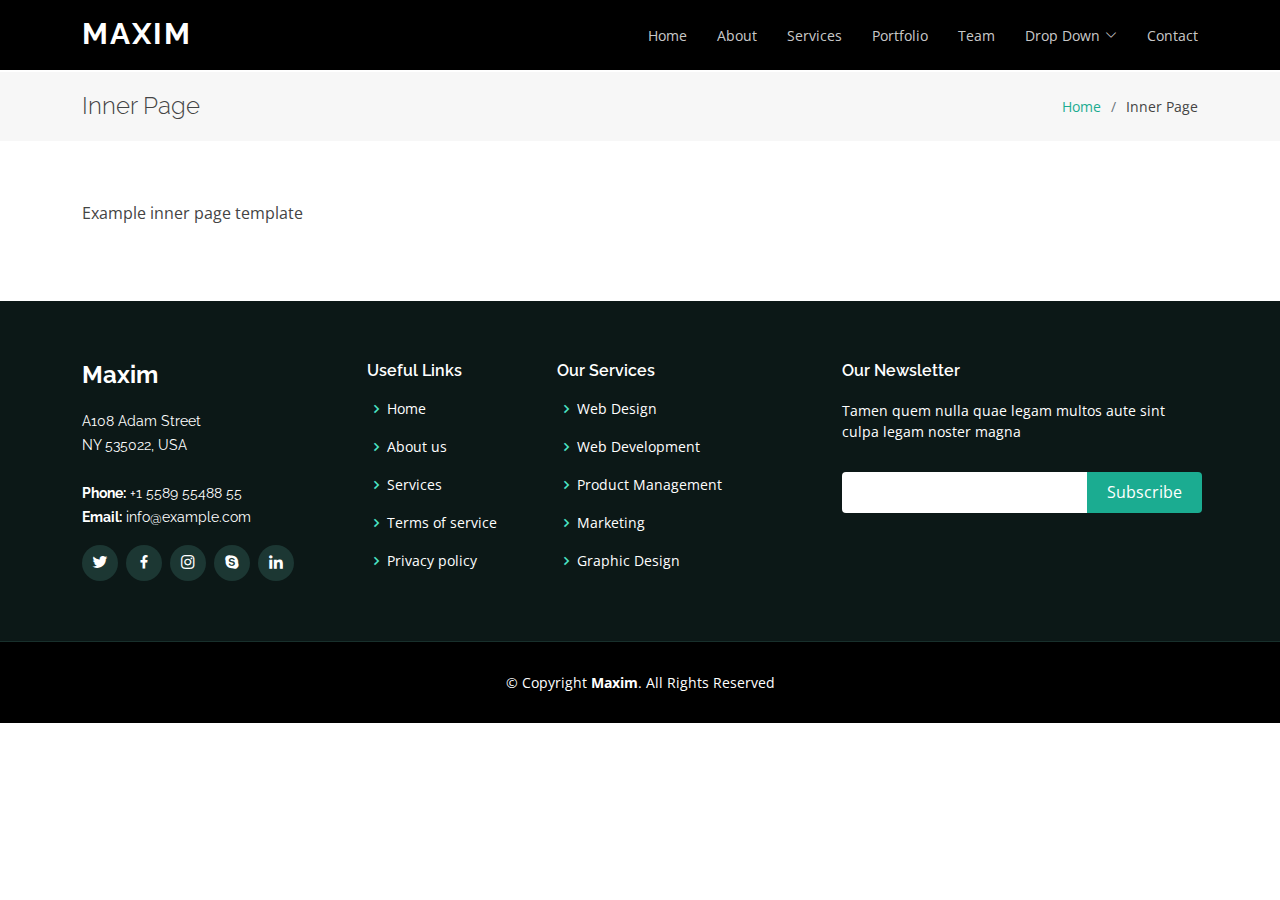
<file: inner-page.html>
<!DOCTYPE html>
<html lang="en">

<head>
  <meta charset="utf-8">
  <meta content="width=device-width, initial-scale=1.0" name="viewport">

  <title>Inner Page - Maxim Bootstrap Template</title>
  <meta content="" name="description">
  <meta content="" name="keywords">

  <!-- Favicons -->
  <link href="assets/img/favicon.png" rel="icon">
  <link href="assets/img/apple-touch-icon.png" rel="apple-touch-icon">

  <!-- Google Fonts -->
  <link href="https://fonts.googleapis.com/css?family=Open+Sans:300,300i,400,400i,600,600i,700,700i|Raleway:300,300i,400,400i,500,500i,600,600i,700,700i|Poppins:300,300i,400,400i,500,500i,600,600i,700,700i" rel="stylesheet">

  <!-- Vendor CSS Files -->
  <link href="assets/vendor/aos/aos.css" rel="stylesheet">
  <link href="assets/vendor/bootstrap/css/bootstrap.min.css" rel="stylesheet">
  <link href="assets/vendor/bootstrap-icons/bootstrap-icons.css" rel="stylesheet">
  <link href="assets/vendor/boxicons/css/boxicons.min.css" rel="stylesheet">
  <link href="assets/vendor/glightbox/css/glightbox.min.css" rel="stylesheet">
  <link href="assets/vendor/swiper/swiper-bundle.min.css" rel="stylesheet">

  <!-- Template Main CSS File -->
  <link href="assets/css/style.css" rel="stylesheet">

</head>

<body>

  <!-- ======= Header ======= -->
  <header id="header" class="fixed-top d-flex align-items-center">
    <div class="container d-flex justify-content-between">

      <div class="logo">
        <h1><a href="index.html">Maxim</a></h1>
        <!-- Uncomment below if you prefer to use an image logo -->
        <!-- <a href="index.html"><img src="assets/img/logo.png" alt="" class="img-fluid"></a>-->
      </div>

      <nav id="navbar" class="navbar">
        <ul>
          <li><a class="nav-link scrollto " href="#hero">Home</a></li>
          <li><a class="nav-link scrollto" href="#about">About</a></li>
          <li><a class="nav-link scrollto" href="#services">Services</a></li>
          <li><a class="nav-link scrollto " href="#portfolio">Portfolio</a></li>
          <li><a class="nav-link scrollto" href="#team">Team</a></li>
          <li class="dropdown"><a href="#"><span>Drop Down</span> <i class="bi bi-chevron-down"></i></a>
            <ul>
              <li><a href="#">Drop Down 1</a></li>
              <li class="dropdown"><a href="#"><span>Deep Drop Down</span> <i class="bi bi-chevron-right"></i></a>
                <ul>
                  <li><a href="#">Deep Drop Down 1</a></li>
                  <li><a href="#">Deep Drop Down 2</a></li>
                  <li><a href="#">Deep Drop Down 3</a></li>
                  <li><a href="#">Deep Drop Down 4</a></li>
                  <li><a href="#">Deep Drop Down 5</a></li>
                </ul>
              </li>
              <li><a href="#">Drop Down 2</a></li>
              <li><a href="#">Drop Down 3</a></li>
              <li><a href="#">Drop Down 4</a></li>
            </ul>
          </li>
          <li><a class="nav-link scrollto" href="#contact">Contact</a></li>
        </ul>
        <i class="bi bi-list mobile-nav-toggle"></i>
      </nav><!-- .navbar -->

    </div>
  </header><!-- End Header -->

  <main id="main">

    <!-- ======= Breadcrumbs Section ======= -->
    <section class="breadcrumbs">
      <div class="container">

        <div class="d-flex justify-content-between align-items-center">
          <h2>Inner Page</h2>
          <ol>
            <li><a href="index.html">Home</a></li>
            <li>Inner Page</li>
          </ol>
        </div>

      </div>
    </section><!-- End Breadcrumbs Section -->

    <section class="inner-page">
      <div class="container">
        <p>
          Example inner page template
        </p>
      </div>
    </section>

  </main><!-- End #main -->

  <!-- ======= Footer ======= -->
  <footer id="footer">
    <div class="footer-top">
      <div class="container">
        <div class="row">

          <div class="col-lg-3 col-md-6">
            <div class="footer-info">
              <h3>Maxim</h3>
              <p>
                A108 Adam Street <br>
                NY 535022, USA<br><br>
                <strong>Phone:</strong> +1 5589 55488 55<br>
                <strong>Email:</strong> info@example.com<br>
              </p>
              <div class="social-links mt-3">
                <a href="#" class="twitter"><i class="bx bxl-twitter"></i></a>
                <a href="#" class="facebook"><i class="bx bxl-facebook"></i></a>
                <a href="#" class="instagram"><i class="bx bxl-instagram"></i></a>
                <a href="#" class="google-plus"><i class="bx bxl-skype"></i></a>
                <a href="#" class="linkedin"><i class="bx bxl-linkedin"></i></a>
              </div>
            </div>
          </div>

          <div class="col-lg-2 col-md-6 footer-links">
            <h4>Useful Links</h4>
            <ul>
              <li><i class="bx bx-chevron-right"></i> <a href="#">Home</a></li>
              <li><i class="bx bx-chevron-right"></i> <a href="#">About us</a></li>
              <li><i class="bx bx-chevron-right"></i> <a href="#">Services</a></li>
              <li><i class="bx bx-chevron-right"></i> <a href="#">Terms of service</a></li>
              <li><i class="bx bx-chevron-right"></i> <a href="#">Privacy policy</a></li>
            </ul>
          </div>

          <div class="col-lg-3 col-md-6 footer-links">
            <h4>Our Services</h4>
            <ul>
              <li><i class="bx bx-chevron-right"></i> <a href="#">Web Design</a></li>
              <li><i class="bx bx-chevron-right"></i> <a href="#">Web Development</a></li>
              <li><i class="bx bx-chevron-right"></i> <a href="#">Product Management</a></li>
              <li><i class="bx bx-chevron-right"></i> <a href="#">Marketing</a></li>
              <li><i class="bx bx-chevron-right"></i> <a href="#">Graphic Design</a></li>
            </ul>
          </div>

          <div class="col-lg-4 col-md-6 footer-newsletter">
            <h4>Our Newsletter</h4>
            <p>Tamen quem nulla quae legam multos aute sint culpa legam noster magna</p>
            <form action="" method="post">
              <input type="email" name="email"><input type="submit" value="Subscribe">
            </form>

          </div>

        </div>
      </div>
    </div>

    <div class="container">
      <div class="copyright">
        &copy; Copyright <strong><span>Maxim</span></strong>. All Rights Reserved
      </div>

    </div>
  </footer><!-- End Footer -->

  <a href="#" class="back-to-top d-flex align-items-center justify-content-center"><i class="bi bi-arrow-up-short"></i></a>

  <!-- Vendor JS Files -->
  <script src="assets/vendor/aos/aos.js"></script>
  <script src="assets/vendor/bootstrap/js/bootstrap.bundle.min.js"></script>
  <script src="assets/vendor/glightbox/js/glightbox.min.js"></script>
  <script src="assets/vendor/isotope-layout/isotope.pkgd.min.js"></script>
  <script src="assets/vendor/php-email-form/validate.js"></script>
  <script src="assets/vendor/swiper/swiper-bundle.min.js"></script>

  <!-- Template Main JS File -->
  <script src="assets/js/main.js"></script>

</body>

</html>
</file>
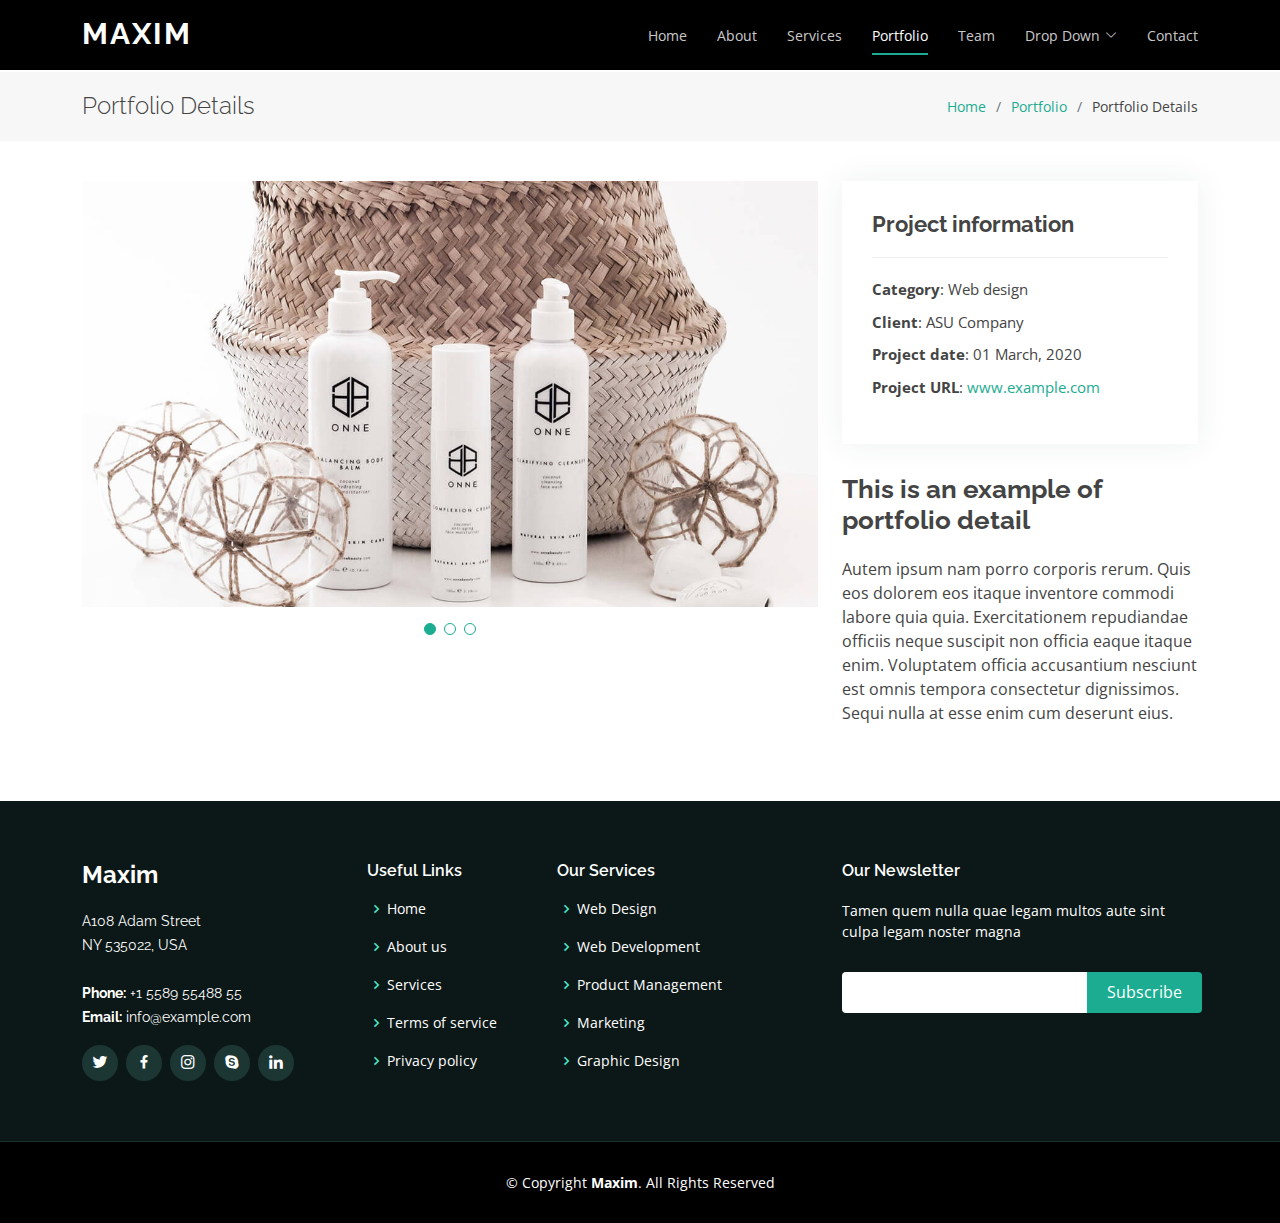
<file: portfolio-details.html>
<!DOCTYPE html>
<html lang="en">

<head>
  <meta charset="utf-8">
  <meta content="width=device-width, initial-scale=1.0" name="viewport">

  <title>Portfolio Details - Maxim Bootstrap Template</title>
  <meta content="" name="description">
  <meta content="" name="keywords">

  <!-- Favicons -->
  <link href="assets/img/favicon.png" rel="icon">
  <link href="assets/img/apple-touch-icon.png" rel="apple-touch-icon">

  <!-- Google Fonts -->
  <link href="https://fonts.googleapis.com/css?family=Open+Sans:300,300i,400,400i,600,600i,700,700i|Raleway:300,300i,400,400i,500,500i,600,600i,700,700i|Poppins:300,300i,400,400i,500,500i,600,600i,700,700i" rel="stylesheet">

  <!-- Vendor CSS Files -->
  <link href="assets/vendor/aos/aos.css" rel="stylesheet">
  <link href="assets/vendor/bootstrap/css/bootstrap.min.css" rel="stylesheet">
  <link href="assets/vendor/bootstrap-icons/bootstrap-icons.css" rel="stylesheet">
  <link href="assets/vendor/boxicons/css/boxicons.min.css" rel="stylesheet">
  <link href="assets/vendor/glightbox/css/glightbox.min.css" rel="stylesheet">
  <link href="assets/vendor/swiper/swiper-bundle.min.css" rel="stylesheet">

  <!-- Template Main CSS File -->
  <link href="assets/css/style.css" rel="stylesheet">

</head>

<body>

  <!-- ======= Header ======= -->
  <header id="header" class="fixed-top d-flex align-items-center">
    <div class="container d-flex justify-content-between">

      <div class="logo">
        <h1><a href="index.html">Maxim</a></h1>
        <!-- Uncomment below if you prefer to use an image logo -->
        <!-- <a href="index.html"><img src="assets/img/logo.png" alt="" class="img-fluid"></a>-->
      </div>

      <nav id="navbar" class="navbar">
        <ul>
          <li><a class="nav-link scrollto " href="#hero">Home</a></li>
          <li><a class="nav-link scrollto" href="#about">About</a></li>
          <li><a class="nav-link scrollto" href="#services">Services</a></li>
          <li><a class="nav-link scrollto active" href="#portfolio">Portfolio</a></li>
          <li><a class="nav-link scrollto" href="#team">Team</a></li>
          <li class="dropdown"><a href="#"><span>Drop Down</span> <i class="bi bi-chevron-down"></i></a>
            <ul>
              <li><a href="#">Drop Down 1</a></li>
              <li class="dropdown"><a href="#"><span>Deep Drop Down</span> <i class="bi bi-chevron-right"></i></a>
                <ul>
                  <li><a href="#">Deep Drop Down 1</a></li>
                  <li><a href="#">Deep Drop Down 2</a></li>
                  <li><a href="#">Deep Drop Down 3</a></li>
                  <li><a href="#">Deep Drop Down 4</a></li>
                  <li><a href="#">Deep Drop Down 5</a></li>
                </ul>
              </li>
              <li><a href="#">Drop Down 2</a></li>
              <li><a href="#">Drop Down 3</a></li>
              <li><a href="#">Drop Down 4</a></li>
            </ul>
          </li>
          <li><a class="nav-link scrollto" href="#contact">Contact</a></li>
        </ul>
        <i class="bi bi-list mobile-nav-toggle"></i>
      </nav><!-- .navbar -->

    </div>
  </header><!-- End Header -->

  <main id="main">

    <!-- ======= Breadcrumbs Section ======= -->
    <section class="breadcrumbs">
      <div class="container">

        <div class="d-flex justify-content-between align-items-center">
          <h2>Portfolio Details</h2>
          <ol>
            <li><a href="index.html">Home</a></li>
            <li><a href="portfolio.html">Portfolio</a></li>
            <li>Portfolio Details</li>
          </ol>
        </div>

      </div>
    </section><!-- Breadcrumbs Section -->

    <!-- ======= Portfolio Details Section ======= -->
    <section id="portfolio-details" class="portfolio-details">
      <div class="container">

        <div class="row gy-4">

          <div class="col-lg-8">
            <div class="portfolio-details-slider swiper-container">
              <div class="swiper-wrapper align-items-center">

                <div class="swiper-slide">
                  <img src="assets/img/portfolio/portfolio-details-1.jpg" alt="">
                </div>

                <div class="swiper-slide">
                  <img src="assets/img/portfolio/portfolio-details-2.jpg" alt="">
                </div>

                <div class="swiper-slide">
                  <img src="assets/img/portfolio/portfolio-details-3.jpg" alt="">
                </div>

              </div>
              <div class="swiper-pagination"></div>
            </div>
          </div>

          <div class="col-lg-4">
            <div class="portfolio-info">
              <h3>Project information</h3>
              <ul>
                <li><strong>Category</strong>: Web design</li>
                <li><strong>Client</strong>: ASU Company</li>
                <li><strong>Project date</strong>: 01 March, 2020</li>
                <li><strong>Project URL</strong>: <a href="#">www.example.com</a></li>
              </ul>
            </div>
            <div class="portfolio-description">
              <h2>This is an example of portfolio detail</h2>
              <p>
                Autem ipsum nam porro corporis rerum. Quis eos dolorem eos itaque inventore commodi labore quia quia. Exercitationem repudiandae officiis neque suscipit non officia eaque itaque enim. Voluptatem officia accusantium nesciunt est omnis tempora consectetur dignissimos. Sequi nulla at esse enim cum deserunt eius.
              </p>
            </div>
          </div>

        </div>

      </div>
    </section><!-- End Portfolio Details Section -->

  </main><!-- End #main -->

  <!-- ======= Footer ======= -->
  <footer id="footer">
    <div class="footer-top">
      <div class="container">
        <div class="row">

          <div class="col-lg-3 col-md-6">
            <div class="footer-info">
              <h3>Maxim</h3>
              <p>
                A108 Adam Street <br>
                NY 535022, USA<br><br>
                <strong>Phone:</strong> +1 5589 55488 55<br>
                <strong>Email:</strong> info@example.com<br>
              </p>
              <div class="social-links mt-3">
                <a href="#" class="twitter"><i class="bx bxl-twitter"></i></a>
                <a href="#" class="facebook"><i class="bx bxl-facebook"></i></a>
                <a href="#" class="instagram"><i class="bx bxl-instagram"></i></a>
                <a href="#" class="google-plus"><i class="bx bxl-skype"></i></a>
                <a href="#" class="linkedin"><i class="bx bxl-linkedin"></i></a>
              </div>
            </div>
          </div>

          <div class="col-lg-2 col-md-6 footer-links">
            <h4>Useful Links</h4>
            <ul>
              <li><i class="bx bx-chevron-right"></i> <a href="#">Home</a></li>
              <li><i class="bx bx-chevron-right"></i> <a href="#">About us</a></li>
              <li><i class="bx bx-chevron-right"></i> <a href="#">Services</a></li>
              <li><i class="bx bx-chevron-right"></i> <a href="#">Terms of service</a></li>
              <li><i class="bx bx-chevron-right"></i> <a href="#">Privacy policy</a></li>
            </ul>
          </div>

          <div class="col-lg-3 col-md-6 footer-links">
            <h4>Our Services</h4>
            <ul>
              <li><i class="bx bx-chevron-right"></i> <a href="#">Web Design</a></li>
              <li><i class="bx bx-chevron-right"></i> <a href="#">Web Development</a></li>
              <li><i class="bx bx-chevron-right"></i> <a href="#">Product Management</a></li>
              <li><i class="bx bx-chevron-right"></i> <a href="#">Marketing</a></li>
              <li><i class="bx bx-chevron-right"></i> <a href="#">Graphic Design</a></li>
            </ul>
          </div>

          <div class="col-lg-4 col-md-6 footer-newsletter">
            <h4>Our Newsletter</h4>
            <p>Tamen quem nulla quae legam multos aute sint culpa legam noster magna</p>
            <form action="" method="post">
              <input type="email" name="email"><input type="submit" value="Subscribe">
            </form>

          </div>

        </div>
      </div>
    </div>

    <div class="container">
      <div class="copyright">
        &copy; Copyright <strong><span>Maxim</span></strong>. All Rights Reserved
      </div>

    </div>
  </footer><!-- End Footer -->

  <a href="#" class="back-to-top d-flex align-items-center justify-content-center"><i class="bi bi-arrow-up-short"></i></a>

  <!-- Vendor JS Files -->
  <script src="assets/vendor/aos/aos.js"></script>
  <script src="assets/vendor/bootstrap/js/bootstrap.bundle.min.js"></script>
  <script src="assets/vendor/glightbox/js/glightbox.min.js"></script>
  <script src="assets/vendor/isotope-layout/isotope.pkgd.min.js"></script>
  <script src="assets/vendor/php-email-form/validate.js"></script>
  <script src="assets/vendor/swiper/swiper-bundle.min.js"></script>

  <!-- Template Main JS File -->
  <script src="assets/js/main.js"></script>

</body>

</html>
</file>
<file: assets/css/style.css>
/*--------------------------------------------------------------
# General
--------------------------------------------------------------*/
body {
  font-family: "Open Sans", sans-serif;
  color: #444444;
}

a {
  color: #1bac91;
  text-decoration: none;
}

a:hover {
  color: #22d8b6;
  text-decoration: none;
}

h1, h2, h3, h4, h5, h6 {
  font-family: "Raleway", sans-serif;
}

/*--------------------------------------------------------------
# Back to top button
--------------------------------------------------------------*/
.back-to-top {
  position: fixed;
  visibility: hidden;
  opacity: 0;
  right: 15px;
  bottom: 15px;
  z-index: 996;
  background: #1bac91;
  width: 40px;
  height: 40px;
  border-radius: 4px;
  transition: all 0.4s;
}

.back-to-top i {
  font-size: 28px;
  color: #fff;
  line-height: 0;
}

.back-to-top:hover {
  background: #21cfaf;
  color: #fff;
}

.back-to-top.active {
  visibility: visible;
  opacity: 1;
}

/*--------------------------------------------------------------
# Disable aos animation delay on mobile devices
--------------------------------------------------------------*/
@media screen and (max-width: 768px) {
  [data-aos-delay] {
    transition-delay: 0 !important;
  }
}

/*--------------------------------------------------------------
# Header
--------------------------------------------------------------*/
#header {
  height: 70px;
  transition: all 0.5s;
  z-index: 997;
  background: #000;
}

#header .logo h1 {
  font-size: 30px;
  margin: 0;
  padding: 6px 0;
  line-height: 1;
  font-weight: 700;
  letter-spacing: 2px;
  text-transform: uppercase;
}

#header .logo h1 a, #header .logo h1 a:hover {
  color: #fff;
  text-decoration: none;
}

#header .logo img {
  padding: 0;
  margin: 0;
  max-height: 40px;
}

@media (max-width: 992px) {
  #header {
    height: 60px;
  }
}

/*--------------------------------------------------------------
# Navigation Menu
--------------------------------------------------------------*/
/**
* Desktop Navigation 
*/
.navbar {
  padding: 0;
}

.navbar ul {
  margin: 0;
  padding: 0;
  display: flex;
  list-style: none;
  align-items: center;
}

.navbar li {
  position: relative;
}

.navbar > ul > li + li {
  margin-left: 30px;
}

.navbar a, .navbar a:focus {
  display: flex;
  align-items: center;
  justify-content: space-between;
  padding: 12px 0;
  font-size: 14px;
  color: rgba(255, 255, 255, 0.8);
  white-space: nowrap;
  transition: 0.3s;
  position: relative;
}

.navbar a i, .navbar a:focus i {
  font-size: 12px;
  line-height: 0;
  margin-left: 5px;
}

.navbar > ul > li > a:before {
  content: "";
  position: absolute;
  width: 100%;
  height: 2px;
  bottom: 3px;
  left: 0;
  background-color: #1bac91;
  visibility: hidden;
  width: 0px;
  transition: all 0.3s ease-in-out 0s;
}

.navbar a:hover:before, .navbar li:hover > a:before, .navbar .active:before {
  visibility: visible;
  width: 100%;
}

.navbar a:hover, .navbar .active, .navbar .active:focus, .navbar li:hover > a {
  color: #fff;
}

.navbar .dropdown ul {
  display: block;
  position: absolute;
  left: 0;
  top: 100%;
  margin: 0;
  padding: 10px 0;
  z-index: 99;
  opacity: 0;
  visibility: hidden;
  background: #fff;
  box-shadow: 0px 0px 30px rgba(127, 137, 161, 0.25);
  transition: 0.3s;
}

.navbar .dropdown ul li {
  min-width: 200px;
}

.navbar .dropdown ul a {
  padding: 10px 20px;
  font-size: 14px;
  text-transform: none;
  font-weight: 500;
  color: #062822;
}

.navbar .dropdown ul a i {
  font-size: 12px;
}

.navbar .dropdown ul a:hover, .navbar .dropdown ul .active:hover, .navbar .dropdown ul li:hover > a {
  color: #1bac91;
}

.navbar .dropdown:hover > ul {
  opacity: 1;
  visibility: visible;
}

.navbar .dropdown .dropdown ul {
  top: 0;
  left: calc(100% - 30px);
  visibility: hidden;
}

.navbar .dropdown .dropdown:hover > ul {
  opacity: 1;
  top: 0;
  left: 100%;
  visibility: visible;
}

@media (max-width: 1366px) {
  .navbar .dropdown .dropdown ul {
    left: -90%;
  }
  .navbar .dropdown .dropdown:hover > ul {
    left: -100%;
  }
}

/**
* Mobile Navigation 
*/
.mobile-nav-toggle {
  color: #fff;
  font-size: 28px;
  cursor: pointer;
  display: none;
  line-height: 0;
  transition: 0.5s;
}

@media (max-width: 991px) {
  .mobile-nav-toggle {
    display: block;
  }
  .navbar ul {
    display: none;
  }
}

.navbar-mobile {
  position: fixed;
  overflow: hidden;
  top: 0;
  right: 0;
  left: 0;
  bottom: 0;
  background: rgba(16, 31, 29, 0.9);
  transition: 0.3s;
  z-index: 0;
}

.navbar-mobile .mobile-nav-toggle {
  position: absolute;
  top: 15px;
  right: 15px;
}

.navbar-mobile ul {
  display: block;
  position: absolute;
  top: 55px;
  right: 15px;
  bottom: 15px;
  left: 15px;
  padding: 10px 0;
  background-color: #fff;
  overflow-y: auto;
  transition: 0.3s;
}

.navbar-mobile > ul > li + li {
  margin: 0;
}

.navbar-mobile a:hover:before, .navbar-mobile li:hover > a:before, .navbar-mobile .active:before {
  visibility: hidden;
}

.navbar-mobile a {
  padding: 10px 20px;
  font-size: 15px;
  color: #21413c;
}

.navbar-mobile a:hover, .navbar-mobile .active, .navbar-mobile li:hover > a {
  color: #1bac91;
}

.navbar-mobile .getstarted {
  margin: 15px;
}

.navbar-mobile .dropdown ul {
  position: static;
  display: none;
  margin: 10px 20px;
  padding: 10px 0;
  z-index: 99;
  opacity: 1;
  visibility: visible;
  background: #fff;
  box-shadow: 0px 0px 30px rgba(127, 137, 161, 0.25);
}

.navbar-mobile .dropdown ul li {
  min-width: 200px;
}

.navbar-mobile .dropdown ul a {
  padding: 10px 20px;
}

.navbar-mobile .dropdown ul a i {
  font-size: 12px;
}

.navbar-mobile .dropdown ul a:hover, .navbar-mobile .dropdown ul .active:hover, .navbar-mobile .dropdown ul li:hover > a {
  color: #1bac91;
}

.navbar-mobile .dropdown > .dropdown-active {
  display: block;
}

/*--------------------------------------------------------------
# Hero Section
--------------------------------------------------------------*/
#hero {
  width: 100%;
  height: calc(100vh - 70px);
  background: url("../img/hero-bg.jpg") center center;
  background-size: cover;
  position: relative;
  margin-top: 70px;
  padding: 0;
}

#hero:before {
  content: "";
  background: rgba(0, 0, 0, 0.4);
  position: absolute;
  bottom: 0;
  top: 0;
  left: 0;
  right: 0;
}

#hero .container {
  z-index: 2;
}

#hero h1 {
  margin: 0 0 10px 0;
  font-size: 48px;
  font-weight: 700;
  line-height: 56px;
  color: #fff;
}

#hero h2 {
  color: rgba(255, 255, 255, 0.7);
  margin-bottom: 35px;
  font-size: 24px;
}

#hero .btn-get-started {
  font-family: "Raleway", sans-serif;
  text-transform: uppercase;
  font-weight: 500;
  font-size: 16px;
  letter-spacing: 1px;
  display: inline-block;
  padding: 8px 28px;
  border-radius: 4px;
  transition: 0.5s;
  border: 2px solid #fff;
  color: #fff;
}

#hero .btn-get-started:hover {
  border-color: #1bac91;
  background: #1bac91;
}

@media (min-width: 1024px) {
  #hero {
    background-attachment: fixed;
  }
}

@media (max-width: 992px) {
  #hero {
    margin-top: 60px;
    height: calc(100vh - 60px);
  }
}

@media (max-width: 768px) {
  #hero h1 {
    font-size: 28px;
    line-height: 36px;
  }
  #hero h2 {
    font-size: 18px;
    line-height: 24px;
    margin-bottom: 30px;
  }
}

/*--------------------------------------------------------------
# Sections General
--------------------------------------------------------------*/
section {
  padding: 60px 0;
  overflow: hidden;
}

.section-bg {
  background-color: #f2f9f8;
}

.section-title {
  padding-bottom: 40px;
  text-align: center;
}

.section-title h2 {
  font-size: 36px;
  font-weight: 300;
  margin-bottom: 20px;
  padding-bottom: 0;
  color: #21413c;
}

.section-title p {
  margin-bottom: 0;
}

/*--------------------------------------------------------------
# Breadcrumbs
--------------------------------------------------------------*/
.breadcrumbs {
  padding: 20px 0;
  background-color: #f7f7f7;
  min-height: 40px;
  margin-top: 72px;
}

@media (max-width: 992px) {
  .breadcrumbs {
    margin-top: 60px;
  }
}

.breadcrumbs h2 {
  font-size: 24px;
  font-weight: 300;
  margin: 0;
}

@media (max-width: 992px) {
  .breadcrumbs h2 {
    margin: 0 0 10px 0;
  }
}

.breadcrumbs ol {
  display: flex;
  flex-wrap: wrap;
  list-style: none;
  padding: 0;
  margin: 0;
  font-size: 14px;
}

.breadcrumbs ol li + li {
  padding-left: 10px;
}

.breadcrumbs ol li + li::before {
  display: inline-block;
  padding-right: 10px;
  color: #6c757d;
  content: "/";
}

@media (max-width: 768px) {
  .breadcrumbs .d-flex {
    display: block !important;
  }
  .breadcrumbs ol {
    display: block;
  }
  .breadcrumbs ol li {
    display: inline-block;
  }
}

/*--------------------------------------------------------------
# About
--------------------------------------------------------------*/
.about h3 {
  font-weight: 400;
  font-size: 34px;
  color: #21413c;
}

.about .icon-box {
  margin-top: 44px;
}

.about .icon-box i {
  font-size: 48px;
  float: left;
  color: #1bac91;
}

.about .icon-box h4 {
  font-size: 22px;
  font-weight: 500;
  margin-left: 60px;
  color: #21413c;
}

.about .icon-box p {
  font-size: 15px;
  color: #848484;
  margin-left: 60px;
}

/*--------------------------------------------------------------
# Steps
--------------------------------------------------------------*/
.steps {
  padding: 50px 0 40px 0;
}

.steps .row {
  overflow: hidden;
}

.steps .content-item {
  padding: 40px;
  border-left: 1px solid #d4e9e6;
  border-bottom: 1px solid #d4e9e6;
  margin: -1px;
}

.steps .content-item span {
  display: block;
  font-size: 24px;
  font-weight: 400;
  color: #1bac91;
}

.steps .content-item h4 {
  font-size: 28px;
  font-weight: 400;
  padding: 0;
  margin: 20px 0;
  color: #21413c;
}

.steps .content-item p {
  color: #aaaaaa;
  font-size: 15px;
  margin: 0;
  padding: 0;
}

@media (max-width: 768px) {
  .steps .content-item {
    padding: 40px 0;
  }
}

/*--------------------------------------------------------------
# Features
--------------------------------------------------------------*/
.features .nav-tabs {
  border: 0;
}

.features .nav-link {
  border: 0;
  padding: 20px;
  transition: 0.3s;
  color: #21413c;
}

.features .nav-link:hover {
  color: #1bac91;
}

.features .nav-link h4 {
  font-size: 18px;
  font-weight: 600;
}

.features .nav-link p {
  font-size: 14px;
  margin-bottom: 0;
}

.features .nav-link.active {
  box-shadow: 0px 2px 15px rgba(0, 0, 0, 0.12);
}

.features .nav-link.active h4 {
  color: #1bac91;
}

.features .tab-pane.active {
  -webkit-animation: slide-down 0.5s ease-out;
  animation: slide-down 0.5s ease-out;
}

@-webkit-keyframes slide-down {
  0% {
    opacity: 0;
  }
  100% {
    opacity: 1;
  }
}

@keyframes slide-down {
  0% {
    opacity: 0;
  }
  100% {
    opacity: 1;
  }
}

/*--------------------------------------------------------------
# Services
--------------------------------------------------------------*/
.services .icon-box {
  padding: 30px;
  position: relative;
  overflow: hidden;
  margin: 0;
  background: #fff;
  transition: all 0.3s ease-in-out;
  border-radius: 15px;
  text-align: center;
  border-bottom: 3px solid #fff;
}

.services .icon-box:hover {
  box-shadow: 0 2px 29px 0 rgba(37, 37, 37, 0.1);
}

.services .icon i {
  font-size: 48px;
  line-height: 1;
  margin-bottom: 15px;
}

.services .title {
  font-weight: 700;
  margin-bottom: 15px;
  font-size: 18px;
}

.services .title a {
  color: #111;
}

.services .description {
  font-size: 15px;
  line-height: 28px;
  margin-bottom: 0;
}

.services .icon-box-pink .icon i {
  color: #ff689b;
}

.services .icon-box-cyan .icon i {
  color: #3fcdc7;
}

.services .icon-box-green .icon i {
  color: #41cf2e;
}

.services .icon-box-blue .icon i {
  color: #2282ff;
}

/*--------------------------------------------------------------
# Testimonials
--------------------------------------------------------------*/
.testimonials .testimonial-item {
  box-sizing: content-box;
  min-height: 320px;
}

.testimonials .testimonial-item .testimonial-img {
  width: 90px;
  border-radius: 50%;
  margin: -40px 0 0 40px;
  position: relative;
  z-index: 2;
  border: 6px solid #fff;
}

.testimonials .testimonial-item h3 {
  font-size: 18px;
  font-weight: bold;
  margin: 10px 0 5px 45px;
  color: #111;
}

.testimonials .testimonial-item h4 {
  font-size: 14px;
  color: #999;
  margin: 0 0 0 45px;
}

.testimonials .testimonial-item .quote-icon-left, .testimonials .testimonial-item .quote-icon-right {
  color: #a8d3cc;
  font-size: 26px;
}

.testimonials .testimonial-item .quote-icon-left {
  display: inline-block;
  left: -5px;
  position: relative;
}

.testimonials .testimonial-item .quote-icon-right {
  display: inline-block;
  right: -5px;
  position: relative;
  top: 10px;
}

.testimonials .testimonial-item p {
  font-style: italic;
  margin: 0 15px 0 15px;
  padding: 20px 20px 60px 20px;
  background: #eff7f6;
  position: relative;
  border-radius: 6px;
  position: relative;
  z-index: 1;
}

.testimonials .swiper-pagination {
  margin-top: 20px;
  position: relative;
}

.testimonials .swiper-pagination .swiper-pagination-bullet {
  width: 12px;
  height: 12px;
  background-color: #fff;
  opacity: 1;
  border: 1px solid #1bac91;
}

.testimonials .swiper-pagination .swiper-pagination-bullet-active {
  background-color: #1bac91;
}

/*--------------------------------------------------------------
# Portfolio
--------------------------------------------------------------*/
.portfolio .portfolio-item {
  margin-bottom: 30px;
}

.portfolio #portfolio-flters {
  padding: 0;
  margin: 0 auto 35px auto;
  list-style: none;
  text-align: center;
  background: #fff;
  box-shadow: 0px 2px 15px rgba(0, 0, 0, 0.1);
  border-radius: 50px;
  padding: 8px 20px;
}

.portfolio #portfolio-flters li {
  cursor: pointer;
  display: inline-block;
  padding: 10px 15px 8px 15px;
  font-size: 14px;
  font-weight: 600;
  line-height: 1;
  text-transform: uppercase;
  color: #444444;
  margin-bottom: 5px;
  transition: all 0.3s ease-in-out;
}

.portfolio #portfolio-flters li:hover, .portfolio #portfolio-flters li.filter-active {
  color: #1bac91;
}

.portfolio #portfolio-flters li:last-child {
  margin-right: 0;
}

.portfolio .portfolio-wrap {
  transition: 0.3s;
  position: relative;
  overflow: hidden;
  z-index: 1;
  background: rgba(0, 0, 0, 0.6);
}

.portfolio .portfolio-wrap::before {
  content: "";
  background: rgba(0, 0, 0, 0.5);
  position: absolute;
  left: 30px;
  right: 30px;
  top: 30px;
  bottom: 30px;
  transition: all ease-in-out 0.3s;
  z-index: 2;
  opacity: 0;
}

.portfolio .portfolio-wrap .portfolio-info {
  opacity: 0;
  position: absolute;
  top: 0;
  left: 0;
  right: 0;
  bottom: 0;
  text-align: center;
  z-index: 3;
  transition: all ease-in-out 0.3s;
  display: flex;
  flex-direction: column;
  justify-content: center;
  align-items: center;
}

.portfolio .portfolio-wrap .portfolio-info::before {
  display: block;
  content: "";
  width: 48px;
  height: 48px;
  position: absolute;
  top: 35px;
  left: 35px;
  border-top: 3px solid #fff;
  border-left: 3px solid #fff;
  transition: all 0.5s ease 0s;
  z-index: 9994;
}

.portfolio .portfolio-wrap .portfolio-info::after {
  display: block;
  content: "";
  width: 48px;
  height: 48px;
  position: absolute;
  bottom: 35px;
  right: 35px;
  border-bottom: 3px solid #fff;
  border-right: 3px solid #fff;
  transition: all 0.5s ease 0s;
  z-index: 9994;
}

.portfolio .portfolio-wrap .portfolio-info h4 {
  font-size: 20px;
  color: #fff;
  font-weight: 600;
}

.portfolio .portfolio-wrap .portfolio-info p {
  color: #ffffff;
  font-size: 14px;
  text-transform: uppercase;
  padding: 0;
  margin: 0;
}

.portfolio .portfolio-wrap .portfolio-links {
  text-align: center;
  z-index: 4;
}

.portfolio .portfolio-wrap .portfolio-links a {
  color: #fff;
  margin: 0 2px;
  font-size: 28px;
  display: inline-block;
  transition: 0.3s;
}

.portfolio .portfolio-wrap .portfolio-links a:hover {
  color: #4ae3c6;
}

.portfolio .portfolio-wrap:hover::before {
  top: 0;
  left: 0;
  right: 0;
  bottom: 0;
  opacity: 1;
}

.portfolio .portfolio-wrap:hover .portfolio-info {
  opacity: 1;
}

.portfolio .portfolio-wrap:hover .portfolio-info::before {
  top: 15px;
  left: 15px;
}

.portfolio .portfolio-wrap:hover .portfolio-info::after {
  bottom: 15px;
  right: 15px;
}

/*--------------------------------------------------------------
# Portfolio Details
--------------------------------------------------------------*/
.portfolio-details {
  padding-top: 40px;
}

.portfolio-details .portfolio-details-slider img {
  width: 100%;
}

.portfolio-details .portfolio-details-slider .swiper-pagination {
  margin-top: 20px;
  position: relative;
}

.portfolio-details .portfolio-details-slider .swiper-pagination .swiper-pagination-bullet {
  width: 12px;
  height: 12px;
  background-color: #fff;
  opacity: 1;
  border: 1px solid #1bac91;
}

.portfolio-details .portfolio-details-slider .swiper-pagination .swiper-pagination-bullet-active {
  background-color: #1bac91;
}

.portfolio-details .portfolio-info {
  padding: 30px;
  box-shadow: 0px 0 30px rgba(33, 65, 60, 0.08);
}

.portfolio-details .portfolio-info h3 {
  font-size: 22px;
  font-weight: 700;
  margin-bottom: 20px;
  padding-bottom: 20px;
  border-bottom: 1px solid #eee;
}

.portfolio-details .portfolio-info ul {
  list-style: none;
  padding: 0;
  font-size: 15px;
}

.portfolio-details .portfolio-info ul li + li {
  margin-top: 10px;
}

.portfolio-details .portfolio-description {
  padding-top: 30px;
}

.portfolio-details .portfolio-description h2 {
  font-size: 26px;
  font-weight: 700;
  margin-bottom: 20px;
}

.portfolio-details .portfolio-description p {
  padding: 0;
}

/*--------------------------------------------------------------
# Team
--------------------------------------------------------------*/
.team .member {
  text-align: center;
  margin-bottom: 20px;
  background: #343a40;
  position: relative;
  overflow: hidden;
}

.team .member .member-info {
  opacity: 0;
  position: absolute;
  bottom: 0;
  top: 0;
  left: 0;
  right: 0;
  transition: 0.2s;
}

.team .member .member-info-content {
  position: absolute;
  left: 50px;
  right: 0;
  bottom: 0;
  transition: bottom 0.4s;
}

.team .member .member-info-content h4 {
  font-weight: 700;
  margin-bottom: 2px;
  font-size: 18px;
  color: #fff;
}

.team .member .member-info-content span {
  font-style: italic;
  display: block;
  font-size: 13px;
  color: #fff;
}

.team .member .social {
  position: absolute;
  left: -50px;
  top: 0;
  bottom: 0;
  width: 50px;
  transition: left ease-in-out 0.3s;
  background: rgba(0, 0, 0, 0.5);
  text-align: center;
}

.team .member .social a {
  transition: color 0.3s;
  display: block;
  color: #fff;
  margin-top: 15px;
}

.team .member .social a:hover {
  color: #1bac91;
}

.team .member .social i {
  font-size: 18px;
  margin: 0 2px;
}

.team .member:hover .member-info {
  background: linear-gradient(0deg, rgba(0, 0, 0, 0.9) 0%, rgba(0, 0, 0, 0.8) 20%, rgba(0, 212, 255, 0) 100%);
  opacity: 1;
  transition: 0.4s;
}

.team .member:hover .member-info-content {
  bottom: 30px;
  transition: bottom 0.4s;
}

.team .member:hover .social {
  left: 0;
  transition: left ease-in-out 0.3s;
}

/*--------------------------------------------------------------
# F.A.Q
--------------------------------------------------------------*/
.faq .faq-list {
  padding: 0 100px;
}

.faq .faq-list ul {
  padding: 0;
  list-style: none;
}

.faq .faq-list li + li {
  margin-top: 15px;
}

.faq .faq-list li {
  padding: 20px;
  background: #fff;
  border-radius: 4px;
  position: relative;
}

.faq .faq-list a {
  display: block;
  position: relative;
  font-family: "Poppins", sans-serif;
  font-size: 16px;
  line-height: 24px;
  font-weight: 500;
  padding: 0 30px;
  outline: none;
  cursor: pointer;
}

.faq .faq-list .icon-help {
  font-size: 24px;
  position: absolute;
  right: 0;
  left: 20px;
  color: #97cac2;
}

.faq .faq-list .icon-show, .faq .faq-list .icon-close {
  font-size: 24px;
  position: absolute;
  right: 0;
  top: 0;
}

.faq .faq-list p {
  margin-bottom: 0;
  padding: 10px 0 0 0;
}

.faq .faq-list .icon-show {
  display: none;
}

.faq .faq-list a.collapsed {
  color: #343a40;
}

.faq .faq-list a.collapsed:hover {
  color: #1bac91;
}

.faq .faq-list a.collapsed .icon-show {
  display: inline-block;
}

.faq .faq-list a.collapsed .icon-close {
  display: none;
}

@media (max-width: 1200px) {
  .faq .faq-list {
    padding: 0;
  }
}

/*--------------------------------------------------------------
# Contact
--------------------------------------------------------------*/
.contact .info {
  padding: 30px;
  width: 100%;
  background: #fff;
  box-shadow: 0px 2px 15px rgba(0, 0, 0, 0.1);
}

.contact .info i {
  font-size: 20px;
  color: #1bac91;
  float: left;
  width: 44px;
  height: 44px;
  background: #e1f0ee;
  display: flex;
  justify-content: center;
  align-items: center;
  border-radius: 50px;
  transition: all 0.3s ease-in-out;
}

.contact .info h4 {
  padding: 0 0 0 60px;
  font-size: 22px;
  font-weight: 600;
  margin-bottom: 5px;
  color: #21413c;
}

.contact .info p {
  padding: 0 0 0 60px;
  margin-bottom: 0;
  font-size: 14px;
  color: #43857a;
}

.contact .info .email p {
  padding-top: 5px;
}

.contact .info .social-links {
  padding-left: 60px;
}

.contact .info .social-links a {
  font-size: 18px;
  display: inline-block;
  background: #333;
  color: #fff;
  line-height: 1;
  padding: 8px 0;
  border-radius: 50%;
  text-align: center;
  width: 36px;
  height: 36px;
  transition: 0.3s;
  margin-right: 10px;
}

.contact .info .social-links a:hover {
  background: #1bac91;
  color: #fff;
}

.contact .info .email:hover i, .contact .info .address:hover i, .contact .info .phone:hover i {
  background: #1bac91;
  color: #fff;
}

.contact .php-email-form {
  width: 100%;
  padding: 30px;
  background: #fff;
  box-shadow: 0 0 24px 0 rgba(0, 0, 0, 0.12);
}

.contact .php-email-form .form-group {
  padding-bottom: 8px;
}

.contact .php-email-form .error-message {
  display: none;
  color: #fff;
  background: #ed3c0d;
  text-align: left;
  padding: 15px;
  font-weight: 600;
}

.contact .php-email-form .error-message br + br {
  margin-top: 25px;
}

.contact .php-email-form .sent-message {
  display: none;
  color: #fff;
  background: #18d26e;
  text-align: center;
  padding: 15px;
  font-weight: 600;
}

.contact .php-email-form .loading {
  display: none;
  background: #fff;
  text-align: center;
  padding: 15px;
}

.contact .php-email-form .loading:before {
  content: "";
  display: inline-block;
  border-radius: 50%;
  width: 24px;
  height: 24px;
  margin: 0 10px -6px 0;
  border: 3px solid #18d26e;
  border-top-color: #eee;
  -webkit-animation: animate-loading 1s linear infinite;
  animation: animate-loading 1s linear infinite;
}

.contact .php-email-form input, .contact .php-email-form textarea {
  border-radius: 0;
  box-shadow: none;
  font-size: 14px;
}

.contact .php-email-form input {
  height: 44px;
}

.contact .php-email-form textarea {
  padding: 10px 12px;
}

.contact .php-email-form button[type="submit"] {
  background: #1bac91;
  border: 0;
  padding: 10px 24px;
  color: #fff;
  transition: 0.4s;
  border-radius: 4px;
}

.contact .php-email-form button[type="submit"]:hover {
  background: #22d8b6;
}

@-webkit-keyframes animate-loading {
  0% {
    transform: rotate(0deg);
  }
  100% {
    transform: rotate(360deg);
  }
}

@keyframes animate-loading {
  0% {
    transform: rotate(0deg);
  }
  100% {
    transform: rotate(360deg);
  }
}

/*--------------------------------------------------------------
# Footer
--------------------------------------------------------------*/
#footer {
  background: black;
  padding: 0 0 30px 0;
  color: #fff;
  font-size: 14px;
}

#footer .footer-top {
  background: #0c1817;
  border-bottom: 1px solid #18302c;
  padding: 60px 0 30px 0;
}

#footer .footer-top .footer-info {
  margin-bottom: 30px;
}

#footer .footer-top .footer-info h3 {
  font-size: 24px;
  margin: 0 0 20px 0;
  padding: 2px 0 2px 0;
  line-height: 1;
  font-weight: 700;
}

#footer .footer-top .footer-info p {
  font-size: 14px;
  line-height: 24px;
  margin-bottom: 0;
  font-family: "Raleway", sans-serif;
  color: #fff;
}

#footer .footer-top .social-links a {
  font-size: 18px;
  display: inline-block;
  background: #1c3733;
  color: #fff;
  line-height: 1;
  padding: 8px 0;
  margin-right: 4px;
  border-radius: 50%;
  text-align: center;
  width: 36px;
  height: 36px;
  transition: 0.3s;
}

#footer .footer-top .social-links a:hover {
  background: #1bac91;
  color: #fff;
  text-decoration: none;
}

#footer .footer-top h4 {
  font-size: 16px;
  font-weight: 600;
  color: #fff;
  position: relative;
  padding-bottom: 12px;
}

#footer .footer-top .footer-links {
  margin-bottom: 30px;
}

#footer .footer-top .footer-links ul {
  list-style: none;
  padding: 0;
  margin: 0;
}

#footer .footer-top .footer-links ul i {
  padding-right: 2px;
  color: #4ae3c6;
  font-size: 18px;
  line-height: 1;
}

#footer .footer-top .footer-links ul li {
  padding: 10px 0;
  display: flex;
  align-items: center;
}

#footer .footer-top .footer-links ul li:first-child {
  padding-top: 0;
}

#footer .footer-top .footer-links ul a {
  color: #fff;
  transition: 0.3s;
  display: inline-block;
  line-height: 1;
}

#footer .footer-top .footer-links ul a:hover {
  color: #34dfbf;
}

#footer .footer-top .footer-newsletter form {
  margin-top: 30px;
  background: #fff;
  padding: 6px 10px;
  position: relative;
  border-radius: 4px 0 0 4px;
}

#footer .footer-top .footer-newsletter form input[type="email"] {
  border: 0;
  padding: 4px;
  width: calc(100% - 110px);
}

#footer .footer-top .footer-newsletter form input[type="submit"] {
  position: absolute;
  top: 0;
  right: -4px;
  bottom: 0;
  border: 0;
  background: none;
  font-size: 16px;
  padding: 0 20px;
  background: #1bac91;
  color: #fff;
  transition: 0.3s;
  border-radius: 0 4px 4px 0;
}

#footer .footer-top .footer-newsletter form input[type="submit"]:hover {
  background: #14806c;
}

#footer .copyright {
  text-align: center;
  padding-top: 30px;
}

#footer .credits {
  padding-top: 10px;
  text-align: center;
  font-size: 13px;
  color: #fff;
}
</file>
